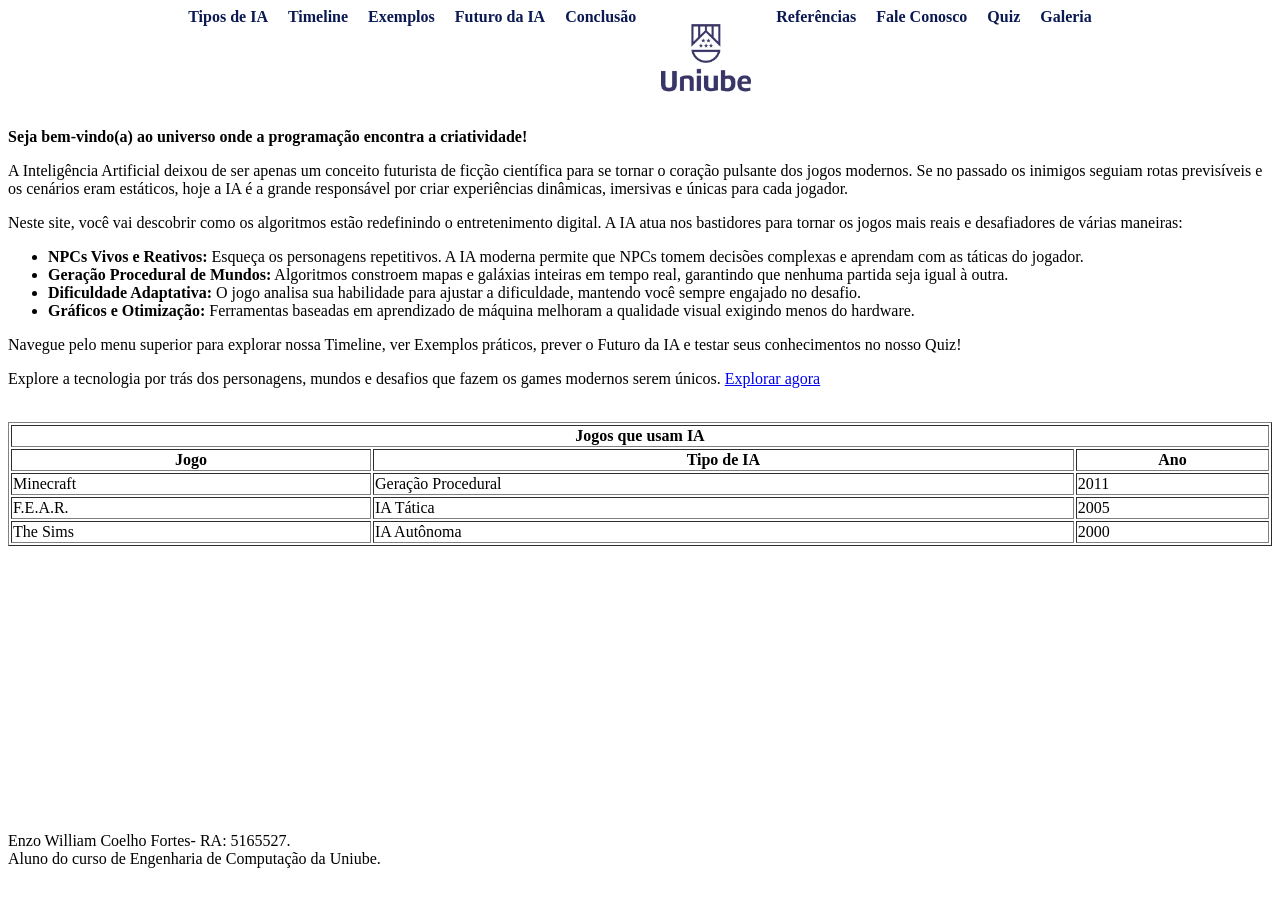
<file: index.html>
<!DOCTYPE html>
<html lang="en">
<head>
    <meta charset="UTF-8">
    <meta name="viewport" content="width=device-width, initial-scale=1.0">
    <title>IA Games</title>
</head>
<body>
    


<style>

  nav ul {
    display: flex;
    justify-content: center;
    gap: 20px;
    list-style: none;
    padding: 0;
    margin: 0;
  }
  
  nav a {
    text-decoration: solid;
    color: #0b1953;
    font-weight: bold;
  }
</style>

<nav>
  <ul>
    <li><a href="paginas/tipos.html">Tipos de IA</a></li>
    <li><a href="paginas/timeline.html">Timeline</a></li>
    <li><a href="paginas/exemplos.html">Exemplos</a></li>
    <li><a href="paginas/futurodahia.html">Futuro da IA</a></li>
    <li><a href="paginas/conclusao.html">Conclusão</a></li>
    <li><a href="http://www.uniube.br/" target="_blank"><img src="../images/uniube-logo-png_seeklogo-409307.webp" alt="Logo da Uniube" width="100px"></a></li>
    <li><a href="paginas/referencias.html">Referências</a></li>
    <li><a href="paginas/faleconosco.html">Fale Conosco</a></li>
    <li><a href="paginas/quiz.html">Quiz</a></li>
    <li><a href="paginas/galeria.html">Galeria</a></li>

  </ul>
</nav>



<p><strong>Seja bem-vindo(a) ao universo onde a programação encontra a criatividade!</strong></p>

<p>A Inteligência Artificial deixou de ser apenas um conceito futurista de ficção científica para se tornar o coração pulsante dos jogos modernos. Se no passado os inimigos seguiam rotas previsíveis e os cenários eram estáticos, hoje a IA é a grande responsável por criar experiências dinâmicas, imersivas e únicas para cada jogador.</p>

<p>Neste site, você vai descobrir como os algoritmos estão redefinindo o entretenimento digital. A IA atua nos bastidores para tornar os jogos mais reais e desafiadores de várias maneiras:</p>

<ul>
    <li><strong>NPCs Vivos e Reativos:</strong> Esqueça os personagens repetitivos. A IA moderna permite que NPCs tomem decisões complexas e aprendam com as táticas do jogador.</li>
    <li><strong>Geração Procedural de Mundos:</strong> Algoritmos constroem mapas e galáxias inteiras em tempo real, garantindo que nenhuma partida seja igual à outra.</li>
    <li><strong>Dificuldade Adaptativa:</strong> O jogo analisa sua habilidade para ajustar a dificuldade, mantendo você sempre engajado no desafio.</li>
    <li><strong>Gráficos e Otimização:</strong> Ferramentas baseadas em aprendizado de máquina melhoram a qualidade visual exigindo menos do hardware.</li>
</ul>

<p>Navegue pelo menu superior para explorar nossa Timeline, ver Exemplos práticos, prever o Futuro da IA e testar seus conhecimentos no nosso Quiz!</p>

<p>Explore a tecnologia por trás dos personagens, mundos e desafios que fazem os games modernos serem únicos. <a href="paginas/oqueehia.html">Explorar agora</a></p>
<br>

<table border="1" width="100%" align="center">
  <thead>
    <tr>
      <th colspan="3">Jogos que usam IA</th>
    </tr>
    <tr>
      <th>Jogo</th>
      <th>Tipo de IA</th>
      <th>Ano</th>
    </tr>
  </thead>
  <tbody>
    <tr>
      <td>Minecraft</td>
      <td>Geração Procedural</td>
      <td>2011</td>
    </tr>
    <tr>
      <td>F.E.A.R.</td>
      <td>IA Tática</td>
      <td>2005</td>
    </tr>
    <tr>
      <td>The Sims</td>
      <td>IA Autônoma</td>
      <td>2000</td>
    </tr>
  </tbody>
</table>
<br><br><br><br><br><br><br><br><br><br><br><br><br><br><br>




<footer>
    <p>Enzo William Coelho Fortes- RA: 5165527.<br>
    Aluno do curso de Engenharia de Computação da Uniube.</p>
</footer>


</body>
</html>
</file>
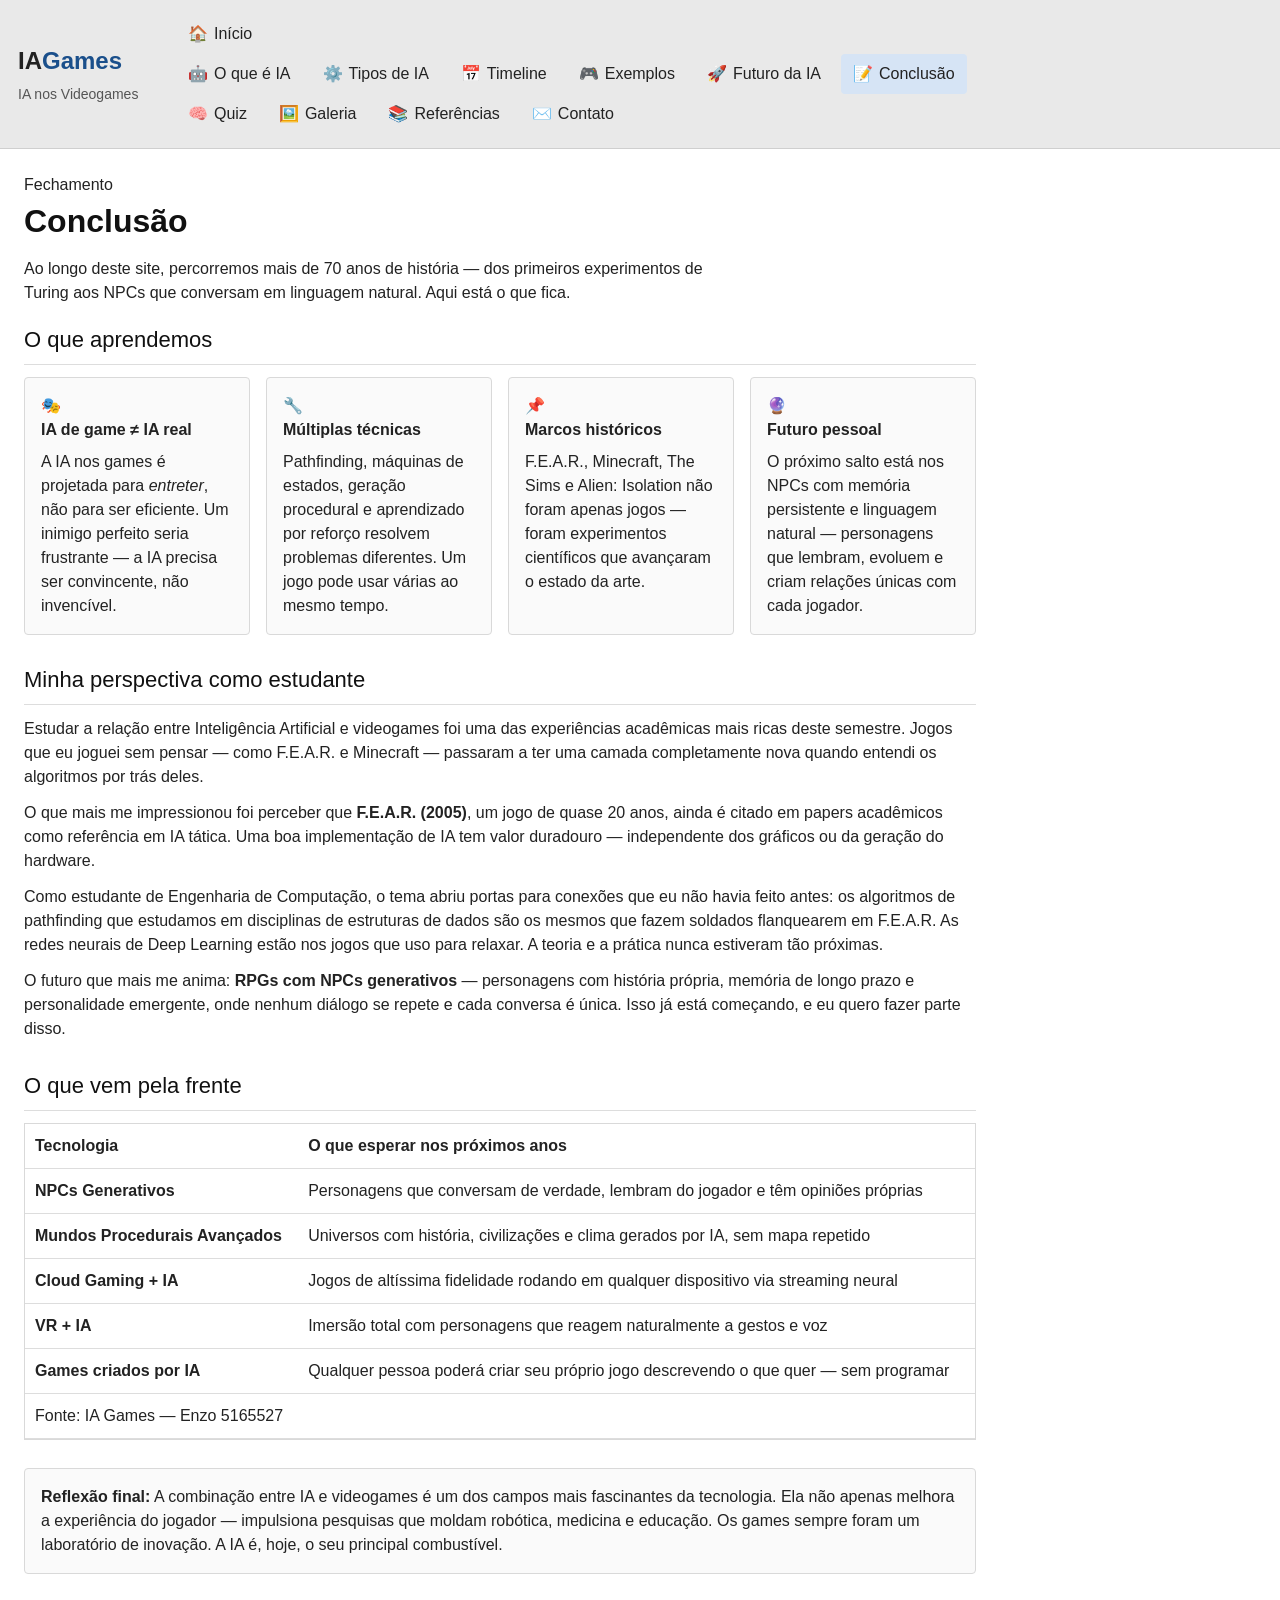
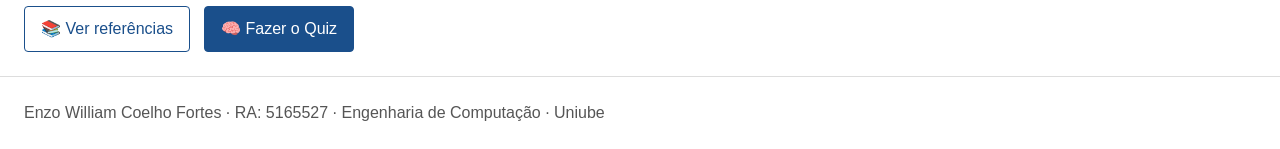
<file: paginas/conclusao.html>
<!DOCTYPE html>
<html lang="pt-BR">
<head>
  <meta charset="UTF-8">
  <meta name="viewport" content="width=device-width, initial-scale=1.0">
  <title>Conclusão — IA Games</title>
  <link rel="stylesheet" href="../css/style.css">
</head>
<body>
<div class="shell">

  <aside class="sidebar" id="sidebar"></aside>
  <div class="sidebar-overlay" id="overlay"></div>

  <div class="main-content">
    <div class="topbar">
      <div class="topbar-logo">IA<span>Games</span></div>
      <button class="hamburger" id="hamburger" aria-label="Menu">☰</button>
    </div>

    <main class="page fade-up">
      <div class="page-eyebrow">Fechamento</div>
      <h1 class="page-title"><span class="hl">Conclusão</span></h1>
      <p class="page-lead">
        Ao longo deste site, percorremos mais de 70 anos de história — dos primeiros experimentos de Turing
        aos NPCs que conversam em linguagem natural. Aqui está o que fica.
      </p>

      <div class="section">
        <div class="section-title">O que aprendemos</div>
        <div class="cards-grid">
          <div class="card">
            <span class="card-icon">🎭</span>
            <div class="card-title">IA de game ≠ IA real</div>
            <div class="card-body">A IA nos games é projetada para <em>entreter</em>, não para ser eficiente. Um inimigo perfeito seria frustrante — a IA precisa ser convincente, não invencível.</div>
          </div>
          <div class="card">
            <span class="card-icon">🔧</span>
            <div class="card-title">Múltiplas técnicas</div>
            <div class="card-body">Pathfinding, máquinas de estados, geração procedural e aprendizado por reforço resolvem problemas diferentes. Um jogo pode usar várias ao mesmo tempo.</div>
          </div>
          <div class="card">
            <span class="card-icon">📌</span>
            <div class="card-title">Marcos históricos</div>
            <div class="card-body">F.E.A.R., Minecraft, The Sims e Alien: Isolation não foram apenas jogos — foram experimentos científicos que avançaram o estado da arte.</div>
          </div>
          <div class="card">
            <span class="card-icon">🔮</span>
            <div class="card-title">Futuro pessoal</div>
            <div class="card-body">O próximo salto está nos NPCs com memória persistente e linguagem natural — personagens que lembram, evoluem e criam relações únicas com cada jogador.</div>
          </div>
        </div>
      </div>

      <div class="section">
        <div class="section-title">Minha perspectiva como estudante</div>
        <div class="prose">
          <p>
            Estudar a relação entre Inteligência Artificial e videogames foi uma das experiências acadêmicas
            mais ricas deste semestre. Jogos que eu joguei sem pensar — como F.E.A.R. e Minecraft — passaram
            a ter uma camada completamente nova quando entendi os algoritmos por trás deles.
          </p>
          <p>
            O que mais me impressionou foi perceber que <strong>F.E.A.R. (2005)</strong>, um jogo de quase
            20 anos, ainda é citado em papers acadêmicos como referência em IA tática. Uma boa implementação
            de IA tem valor duradouro — independente dos gráficos ou da geração do hardware.
          </p>
          <p>
            Como estudante de Engenharia de Computação, o tema abriu portas para conexões que eu não havia
            feito antes: os algoritmos de pathfinding que estudamos em disciplinas de estruturas de dados são
            os mesmos que fazem soldados flanquearem em F.E.A.R. As redes neurais de Deep Learning estão nos
            jogos que uso para relaxar. A teoria e a prática nunca estiveram tão próximas.
          </p>
          <p>
            O futuro que mais me anima: <strong>RPGs com NPCs generativos</strong> — personagens com história
            própria, memória de longo prazo e personalidade emergente, onde nenhum diálogo se repete e cada
            conversa é única. Isso já está começando, e eu quero fazer parte disso.
          </p>
        </div>
      </div>

      <div class="section">
        <div class="section-title">O que vem pela frente</div>
        <div class="table-wrap">
          <table>
            <thead>
              <tr>
                <th>Tecnologia</th>
                <th>O que esperar nos próximos anos</th>
              </tr>
            </thead>
            <tbody>
              <tr>
                <td><strong>NPCs Generativos</strong></td>
                <td>Personagens que conversam de verdade, lembram do jogador e têm opiniões próprias</td>
              </tr>
              <tr>
                <td><strong>Mundos Procedurais Avançados</strong></td>
                <td>Universos com história, civilizações e clima gerados por IA, sem mapa repetido</td>
              </tr>
              <tr>
                <td><strong>Cloud Gaming + IA</strong></td>
                <td>Jogos de altíssima fidelidade rodando em qualquer dispositivo via streaming neural</td>
              </tr>
              <tr>
                <td><strong>VR + IA</strong></td>
                <td>Imersão total com personagens que reagem naturalmente a gestos e voz</td>
              </tr>
              <tr>
                <td><strong>Games criados por IA</strong></td>
                <td>Qualquer pessoa poderá criar seu próprio jogo descrevendo o que quer — sem programar</td>
              </tr>
            </tbody>
            <tfoot><tr><td colspan="2">Fonte: IA Games — Enzo 5165527</td></tr></tfoot>
          </table>
        </div>
      </div>

      <div class="callout">
        <strong>Reflexão final:</strong> A combinação entre IA e videogames é um dos campos mais fascinantes
        da tecnologia. Ela não apenas melhora a experiência do jogador — impulsiona pesquisas que moldam
        robótica, medicina e educação. Os games sempre foram um laboratório de inovação.
        A IA é, hoje, o seu principal combustível.
      </div>

      <div style="display:flex; gap:14px; flex-wrap:wrap; margin-top:32px;">
        <a href="referencias.html" class="btn btn-outline">📚 Ver referências</a>
        <a href="quiz.html" class="btn btn-primary">🧠 Fazer o Quiz</a>
      </div>

    </main>

    <footer class="page-footer">
      <p>Enzo William Coelho Fortes · RA: 5165527 · Engenharia de Computação · Uniube</p>
    </footer>
  </div>
</div>

<script src="../js/sidebar.js"></script>
<script>injectSidebar('conclusao');</script>
</body>
</html>
</file>
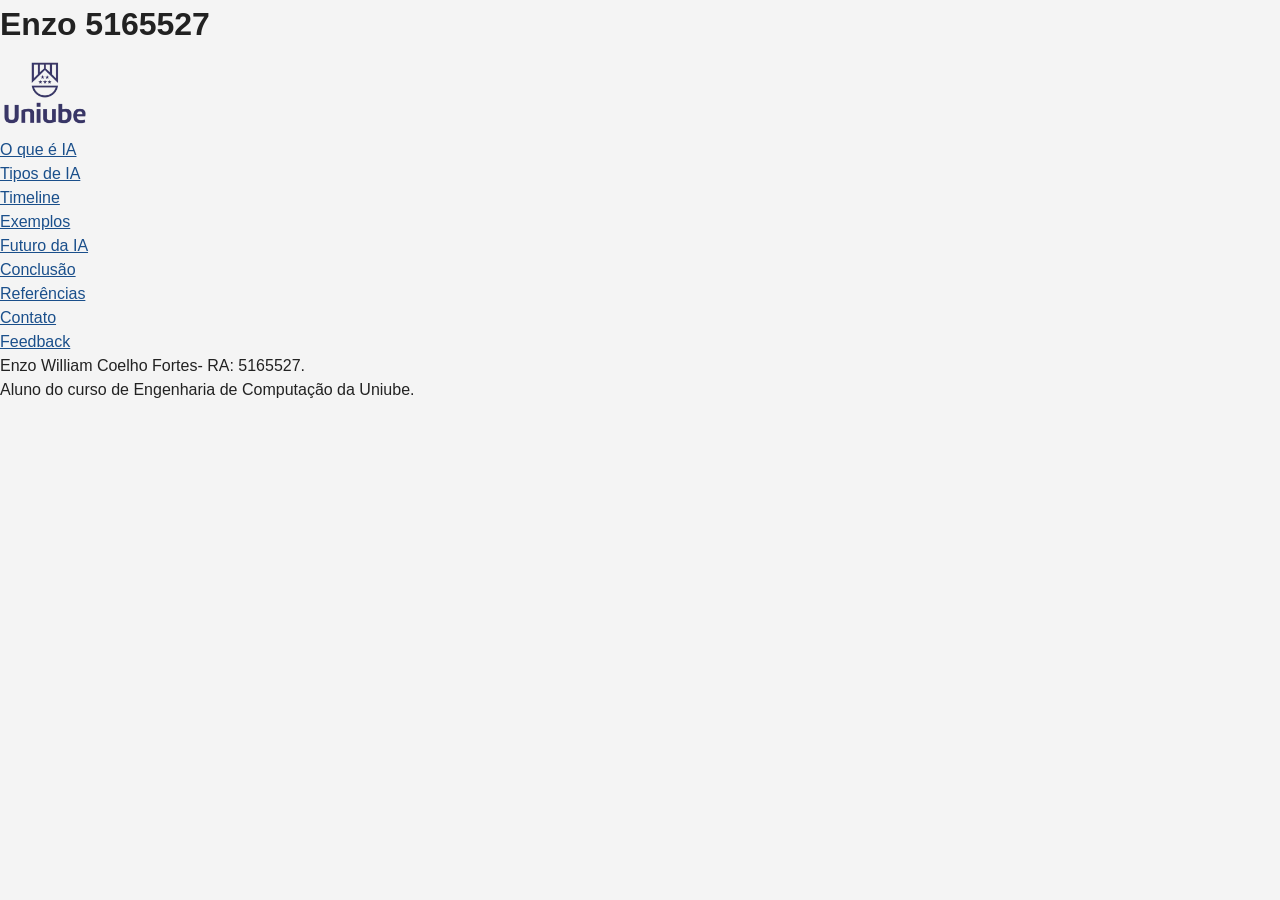
<file: paginas/conclusão.html>
<!DOCTYPE html>
<html lang="pt-BR">
<head>
  <meta charset="UTF-8">
  <meta name="viewport" content="width=device-width, initial-scale=1.0">
  <title>Conclusão — IA Games</title>
  <link rel="stylesheet" href="../css/style.css">
</head>
<body>

  <!-- cabeçalho -->
  <header>
     <h1> Enzo 5165527 </h1> 
    <div id="Site Uniube">
        <a href="https://uniube.br/" target="_blank">
        <img src="../images/uniube-logo-png_seeklogo-409307.webp" alt="Logo da Uniube" width="90px">
        </a>
    </div>
    <nav>
      <ul>
        <li><a href="oqueehia.html">O que é IA</a></li>
        <li><a href="tipos.html">Tipos de IA</a></li>
        <li><a href="timeline.html">Timeline</a></li>
        <li><a href="exemplos.html">Exemplos</a></li>
        <li><a href="futuro.html">Futuro da IA</a></li>
        <li><a href="conclusao.html">Conclusão</a></li>
        <li><a href="referencias.html">Referências</a></li>
        <li><a href="contato.html">Contato</a></li>
        <li><a href="feedback.html">Feedback</a></li>
      </ul>
    </nav>
  </header>

  <main>
    
  <footer>
    <p>Enzo William Coelho Fortes- RA: 5165527.<br>
    Aluno do curso de Engenharia de Computação da Uniube.</p>
  </footer>

</body>
</html>
</file>
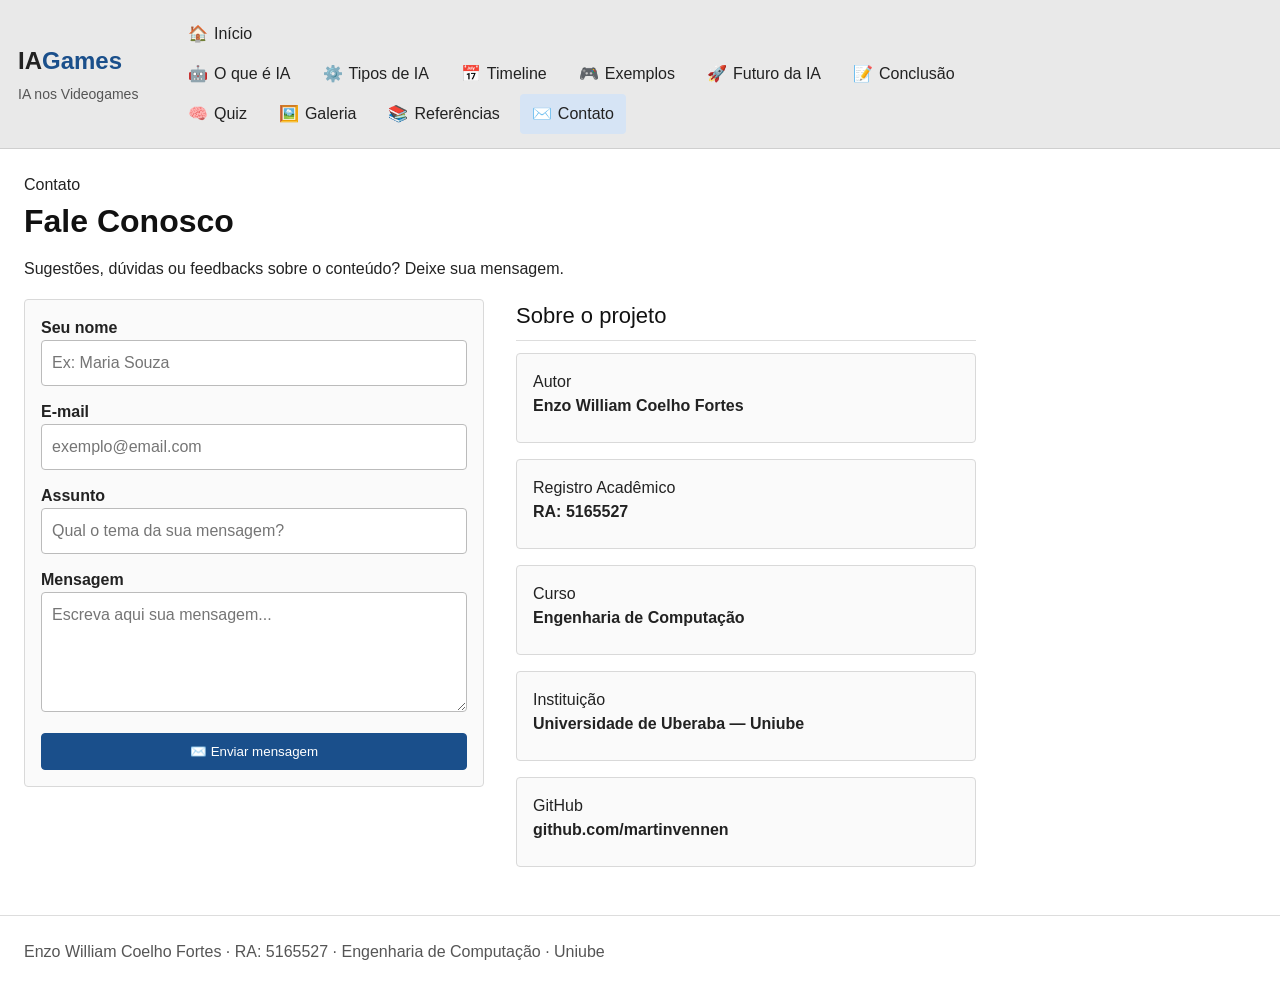
<file: paginas/faleconosco.html>
<!DOCTYPE html>
<html lang="pt-BR">
<head>
  <meta charset="UTF-8">
  <meta name="viewport" content="width=device-width, initial-scale=1.0">
  <title>Contato — IA Games</title>
  <link rel="stylesheet" href="../css/style.css">
</head>
<body>
<div class="shell">

  <aside class="sidebar" id="sidebar"></aside>
  <div class="sidebar-overlay" id="overlay"></div>

  <div class="main-content">
    <div class="topbar">
      <div class="topbar-logo">IA<span>Games</span></div>
      <button class="hamburger" id="hamburger" aria-label="Menu">☰</button>
    </div>

    <main class="page fade-up">
      <div class="page-eyebrow">Contato</div>
      <h1 class="page-title">Fale <span class="hl">Conosco</span></h1>
      <p class="page-lead">
        Sugestões, dúvidas ou feedbacks sobre o conteúdo? Deixe sua mensagem.
      </p>

      <div style="display:grid; grid-template-columns:1fr 1fr; gap:32px; align-items:start; flex-wrap:wrap;">

        <div class="contact-form">
          <div class="form-group">
            <label class="form-label" for="name">Seu nome</label>
            <input class="form-input" type="text" id="name" placeholder="Ex: Maria Souza">
          </div>
          <div class="form-group">
            <label class="form-label" for="email">E-mail</label>
            <input class="form-input" type="email" id="email" placeholder="exemplo@email.com">
          </div>
          <div class="form-group">
            <label class="form-label" for="subject">Assunto</label>
            <input class="form-input" type="text" id="subject" placeholder="Qual o tema da sua mensagem?">
          </div>
          <div class="form-group">
            <label class="form-label" for="message">Mensagem</label>
            <textarea class="form-textarea" id="message" placeholder="Escreva aqui sua mensagem..."></textarea>
          </div>
          <button class="btn btn-primary" onclick="sendMessage()" style="width:100%; justify-content:center;">
            ✉️ Enviar mensagem
          </button>
          <div id="form-feedback" style="display:none; margin-top:16px;"></div>
        </div>

        <div>
          <div class="section-title">Sobre o projeto</div>
          <div class="info-row" style="grid-template-columns:1fr;">
            <div class="info-card">
              <div class="info-card-label">Autor</div>
              <div class="info-card-value">Enzo William Coelho Fortes</div>
            </div>
            <div class="info-card">
              <div class="info-card-label">Registro Acadêmico</div>
              <div class="info-card-value">RA: 5165527</div>
            </div>
            <div class="info-card">
              <div class="info-card-label">Curso</div>
              <div class="info-card-value">Engenharia de Computação</div>
            </div>
            <div class="info-card">
              <div class="info-card-label">Instituição</div>
              <div class="info-card-value">Universidade de Uberaba — Uniube</div>
            </div>
            <div class="info-card">
              <div class="info-card-label">GitHub</div>
              <div class="info-card-value">
                <a href="https://github.com/martinvennen" target="_blank"
                   style="color:var(--neon-blue); text-decoration:none;">
                  github.com/martinvennen
                </a>
              </div>
            </div>
          </div>
        </div>

      </div>
    </main>

    <footer class="page-footer">
      <p>Enzo William Coelho Fortes · RA: 5165527 · Engenharia de Computação · Uniube</p>
    </footer>
  </div>
</div>

<script src="../js/sidebar.js"></script>
<script>injectSidebar('faleconosco');</script>

<script>
  function sendMessage() {
    const name = document.getElementById('name').value.trim();
    const email = document.getElementById('email').value.trim();
    const msg = document.getElementById('message').value.trim();
    const feedback = document.getElementById('form-feedback');

    if (!name || !email || !msg) {
      feedback.style.display = 'block';
      feedback.className = 'callout warn';
      feedback.innerHTML = '<strong>Campos obrigatórios:</strong> Preencha nome, e-mail e mensagem.';
      return;
    }

    feedback.style.display = 'block';
    feedback.className = 'callout success';
    feedback.innerHTML = `<strong>Mensagem registrada!</strong> Obrigado, ${name}. Este formulário é demonstrativo — em uma versão com backend, sua mensagem seria enviada.`;

    document.getElementById('name').value = '';
    document.getElementById('email').value = '';
    document.getElementById('subject').value = '';
    document.getElementById('message').value = '';
  }
</script>
</body>
</html>
</file>
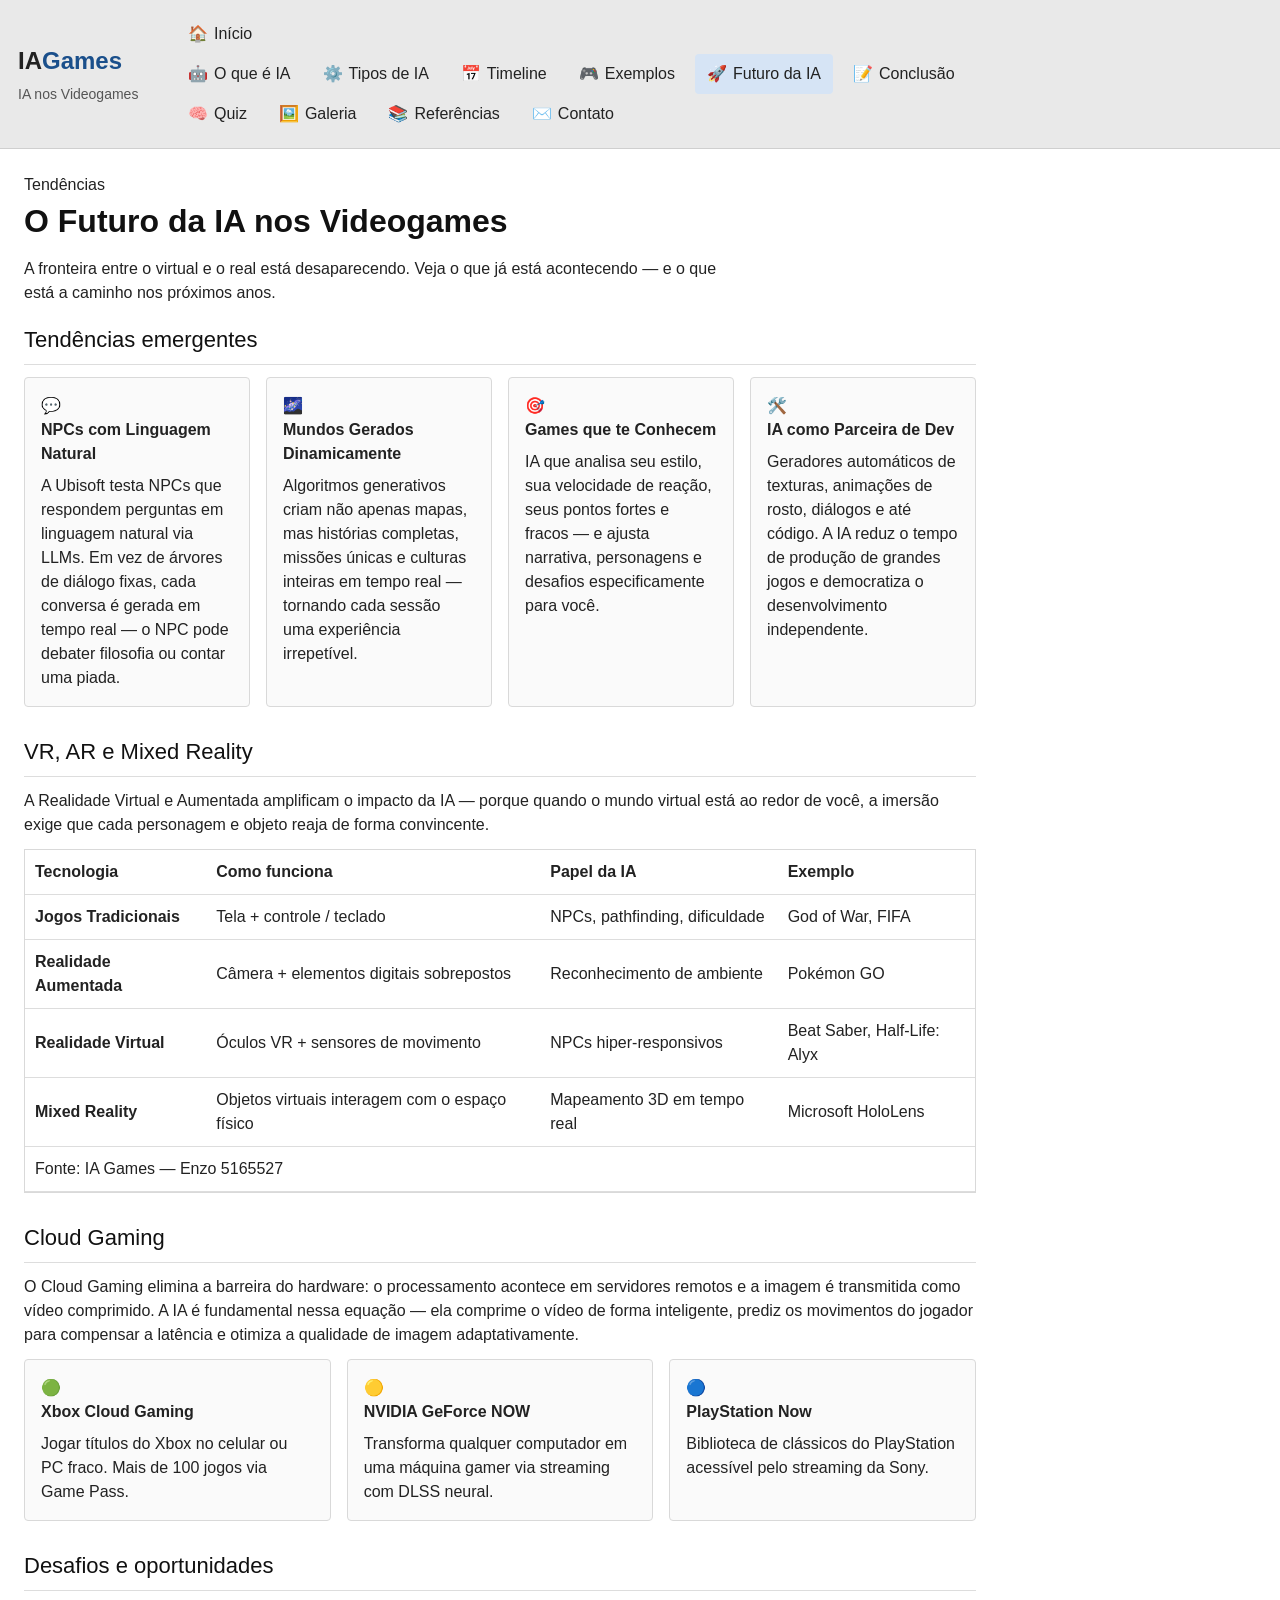
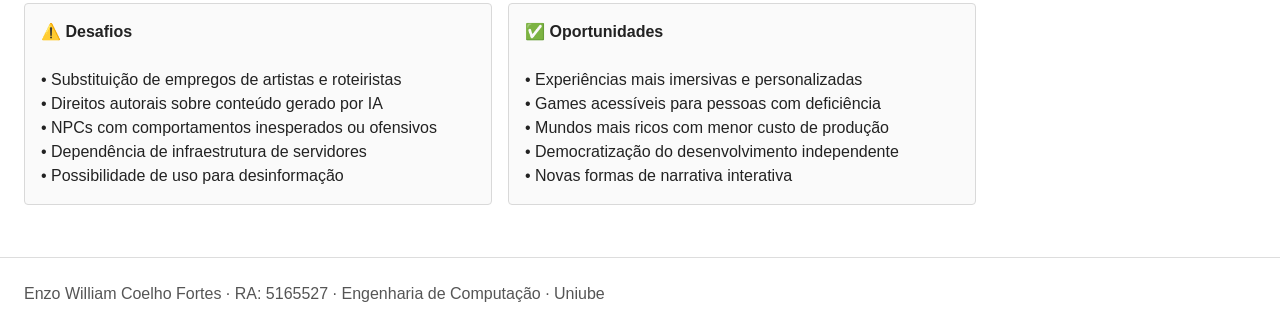
<file: paginas/futurodahia.html>
<!DOCTYPE html>
<html lang="pt-BR">
<head>
  <meta charset="UTF-8">
  <meta name="viewport" content="width=device-width, initial-scale=1.0">
  <title>Futuro da IA — IA Games</title>
  <link rel="stylesheet" href="../css/style.css">
</head>
<body>
<div class="shell">

  <aside class="sidebar" id="sidebar"></aside>
  <div class="sidebar-overlay" id="overlay"></div>

  <div class="main-content">
    <div class="topbar">
      <div class="topbar-logo">IA<span>Games</span></div>
      <button class="hamburger" id="hamburger" aria-label="Menu">☰</button>
    </div>

    <main class="page fade-up">
      <div class="page-eyebrow">Tendências</div>
      <h1 class="page-title">O <span class="hl">Futuro da IA</span> nos Videogames</h1>
      <p class="page-lead">
        A fronteira entre o virtual e o real está desaparecendo. Veja o que já está acontecendo —
        e o que está a caminho nos próximos anos.
      </p>

      <div class="section">
        <div class="section-title">Tendências emergentes</div>
        <div class="cards-grid">
          <div class="card">
            <span class="card-icon">💬</span>
            <div class="card-title">NPCs com Linguagem Natural</div>
            <div class="card-body">
              A Ubisoft testa NPCs que respondem perguntas em linguagem natural via LLMs. Em vez de árvores
              de diálogo fixas, cada conversa é gerada em tempo real — o NPC pode debater filosofia ou contar uma piada.
            </div>
          </div>
          <div class="card">
            <span class="card-icon">🌌</span>
            <div class="card-title">Mundos Gerados Dinamicamente</div>
            <div class="card-body">
              Algoritmos generativos criam não apenas mapas, mas histórias completas, missões únicas e
              culturas inteiras em tempo real — tornando cada sessão uma experiência irrepetível.
            </div>
          </div>
          <div class="card">
            <span class="card-icon">🎯</span>
            <div class="card-title">Games que te Conhecem</div>
            <div class="card-body">
              IA que analisa seu estilo, sua velocidade de reação, seus pontos fortes e fracos —
              e ajusta narrativa, personagens e desafios especificamente para você.
            </div>
          </div>
          <div class="card">
            <span class="card-icon">🛠️</span>
            <div class="card-title">IA como Parceira de Dev</div>
            <div class="card-body">
              Geradores automáticos de texturas, animações de rosto, diálogos e até código. A IA reduz
              o tempo de produção de grandes jogos e democratiza o desenvolvimento independente.
            </div>
          </div>
        </div>
      </div>

      <div class="section">
        <div class="section-title">VR, AR e Mixed Reality</div>
        <div class="prose">
          <p>
            A Realidade Virtual e Aumentada amplificam o impacto da IA — porque quando o mundo virtual está
            ao redor de você, a imersão exige que cada personagem e objeto reaja de forma convincente.
          </p>
        </div>
        <div class="table-wrap">
          <table>
            <thead>
              <tr>
                <th>Tecnologia</th>
                <th>Como funciona</th>
                <th>Papel da IA</th>
                <th>Exemplo</th>
              </tr>
            </thead>
            <tbody>
              <tr>
                <td><strong>Jogos Tradicionais</strong></td>
                <td>Tela + controle / teclado</td>
                <td>NPCs, pathfinding, dificuldade</td>
                <td>God of War, FIFA</td>
              </tr>
              <tr>
                <td><strong>Realidade Aumentada</strong></td>
                <td>Câmera + elementos digitais sobrepostos</td>
                <td>Reconhecimento de ambiente</td>
                <td>Pokémon GO</td>
              </tr>
              <tr>
                <td><strong>Realidade Virtual</strong></td>
                <td>Óculos VR + sensores de movimento</td>
                <td>NPCs hiper-responsivos</td>
                <td>Beat Saber, Half-Life: Alyx</td>
              </tr>
              <tr>
                <td><strong>Mixed Reality</strong></td>
                <td>Objetos virtuais interagem com o espaço físico</td>
                <td>Mapeamento 3D em tempo real</td>
                <td>Microsoft HoloLens</td>
              </tr>
            </tbody>
            <tfoot><tr><td colspan="4">Fonte: IA Games — Enzo 5165527</td></tr></tfoot>
          </table>
        </div>
      </div>

      <div class="section">
        <div class="section-title">Cloud Gaming</div>
        <div class="prose">
          <p>
            O Cloud Gaming elimina a barreira do hardware: o processamento acontece em servidores remotos
            e a imagem é transmitida como vídeo comprimido. A IA é fundamental nessa equação —
            ela comprime o vídeo de forma inteligente, prediz os movimentos do jogador para compensar a latência
            e otimiza a qualidade de imagem adaptativamente.
          </p>
        </div>
        <div class="cards-grid">
          <div class="card">
            <span class="card-icon">🟢</span>
            <div class="card-title">Xbox Cloud Gaming</div>
            <div class="card-body">Jogar títulos do Xbox no celular ou PC fraco. Mais de 100 jogos via Game Pass.</div>
          </div>
          <div class="card">
            <span class="card-icon">🟡</span>
            <div class="card-title">NVIDIA GeForce NOW</div>
            <div class="card-body">Transforma qualquer computador em uma máquina gamer via streaming com DLSS neural.</div>
          </div>
          <div class="card">
            <span class="card-icon">🔵</span>
            <div class="card-title">PlayStation Now</div>
            <div class="card-body">Biblioteca de clássicos do PlayStation acessível pelo streaming da Sony.</div>
          </div>
        </div>
      </div>

      <div class="section">
        <div class="section-title">Desafios e oportunidades</div>
        <div style="display:grid; grid-template-columns:1fr 1fr; gap:16px;">
          <div class="callout warn">
            <strong>⚠️ Desafios</strong><br><br>
            • Substituição de empregos de artistas e roteiristas<br>
            • Direitos autorais sobre conteúdo gerado por IA<br>
            • NPCs com comportamentos inesperados ou ofensivos<br>
            • Dependência de infraestrutura de servidores<br>
            • Possibilidade de uso para desinformação
          </div>
          <div class="callout success">
            <strong>✅ Oportunidades</strong><br><br>
            • Experiências mais imersivas e personalizadas<br>
            • Games acessíveis para pessoas com deficiência<br>
            • Mundos mais ricos com menor custo de produção<br>
            • Democratização do desenvolvimento independente<br>
            • Novas formas de narrativa interativa
          </div>
        </div>
      </div>

    </main>

    <footer class="page-footer">
      <p>Enzo William Coelho Fortes · RA: 5165527 · Engenharia de Computação · Uniube</p>
    </footer>
  </div>
</div>

<script src="../js/sidebar.js"></script>
<script>injectSidebar('futurodahia');</script>
</body>
</html>
</file>
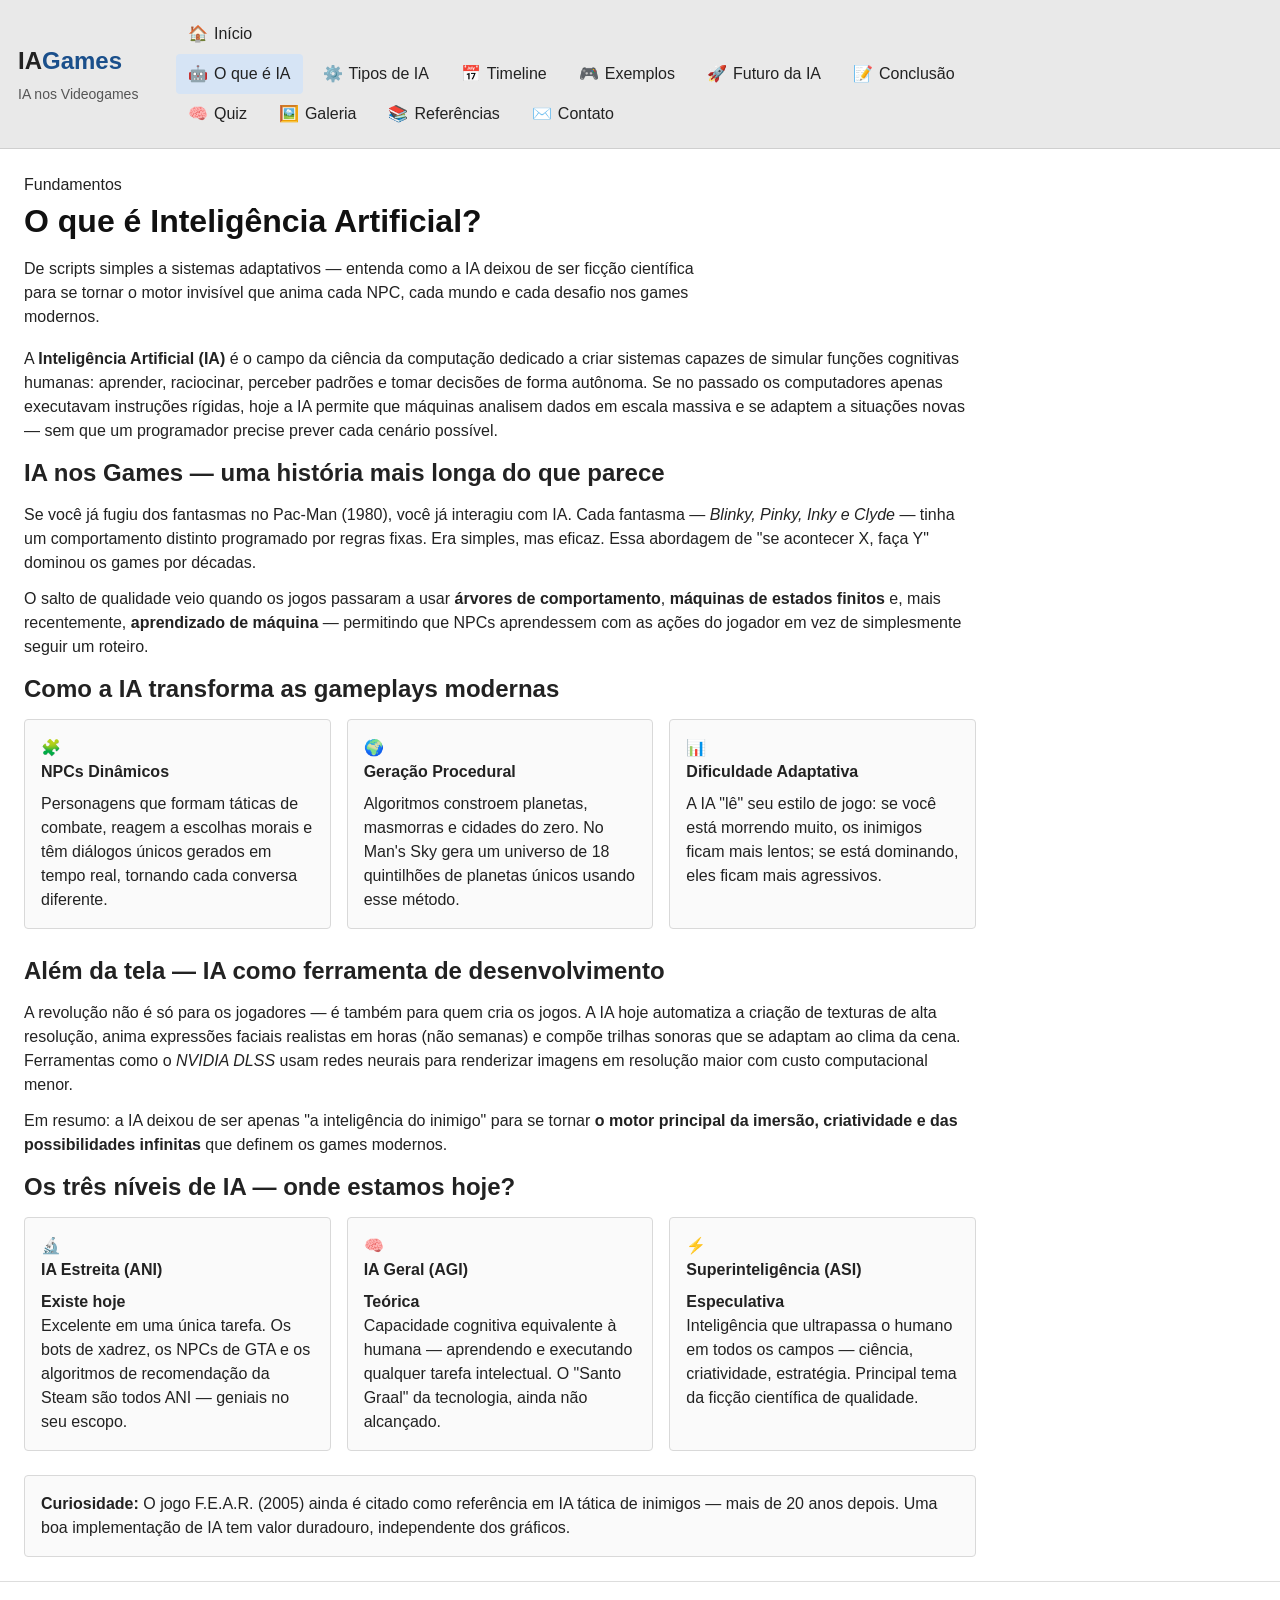
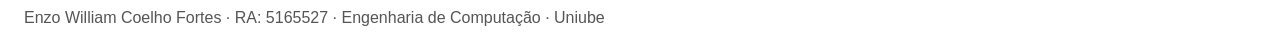
<file: paginas/oqueehia.html>
<!DOCTYPE html>
<html lang="pt-BR">
<head>
  <meta charset="UTF-8">
  <meta name="viewport" content="width=device-width, initial-scale=1.0">
  <title>O que é IA — IA Games</title>
  <link rel="stylesheet" href="../css/style.css">
</head>
<body>
<div class="shell">

  <aside class="sidebar" id="sidebar"></aside>
  <div class="sidebar-overlay" id="overlay"></div>

  <div class="main-content">
    <div class="topbar">
      <div class="topbar-logo">IA<span>Games</span></div>
      <button class="hamburger" id="hamburger" aria-label="Menu">☰</button>
    </div>

    <main class="page fade-up">
      <div class="page-eyebrow">Fundamentos</div>
      <h1 class="page-title">O que é <span class="hl">Inteligência Artificial</span>?</h1>
      <p class="page-lead">
        De scripts simples a sistemas adaptativos — entenda como a IA deixou de ser ficção científica
        para se tornar o motor invisível que anima cada NPC, cada mundo e cada desafio nos games modernos.
      </p>

      <div class="prose">

        <p>
          A <strong>Inteligência Artificial (IA)</strong> é o campo da ciência da computação dedicado a criar sistemas capazes
          de simular funções cognitivas humanas: aprender, raciocinar, perceber padrões e tomar decisões de forma autônoma.
          Se no passado os computadores apenas executavam instruções rígidas, hoje a IA permite que máquinas analisem
          dados em escala massiva e se adaptem a situações novas — sem que um programador precise prever cada cenário possível.
        </p>

        <h2>IA nos Games — uma história mais longa do que parece</h2>

        <p>
          Se você já fugiu dos fantasmas no Pac-Man (1980), você já interagiu com IA. Cada fantasma —
          <em>Blinky, Pinky, Inky e Clyde</em> — tinha um comportamento distinto programado por regras fixas. Era simples,
          mas eficaz. Essa abordagem de "se acontecer X, faça Y" dominou os games por décadas.
        </p>

        <p>
          O salto de qualidade veio quando os jogos passaram a usar <strong>árvores de comportamento</strong>,
          <strong>máquinas de estados finitos</strong> e, mais recentemente, <strong>aprendizado de máquina</strong> —
          permitindo que NPCs aprendessem com as ações do jogador em vez de simplesmente seguir um roteiro.
        </p>

        <h2>Como a IA transforma as gameplays modernas</h2>
      </div>

      <div class="cards-grid">
        <div class="card">
          <span class="card-icon">🧩</span>
          <div class="card-title">NPCs Dinâmicos</div>
          <div class="card-body">
            Personagens que formam táticas de combate, reagem a escolhas morais e têm diálogos únicos gerados em tempo real, tornando cada conversa diferente.
          </div>
        </div>
        <div class="card">
          <span class="card-icon">🌍</span>
          <div class="card-title">Geração Procedural</div>
          <div class="card-body">
            Algoritmos constroem planetas, masmorras e cidades do zero. No Man's Sky gera um universo de 18 quintilhões de planetas únicos usando esse método.
          </div>
        </div>
        <div class="card">
          <span class="card-icon">📊</span>
          <div class="card-title">Dificuldade Adaptativa</div>
          <div class="card-body">
            A IA "lê" seu estilo de jogo: se você está morrendo muito, os inimigos ficam mais lentos; se está dominando, eles ficam mais agressivos.
          </div>
        </div>
      </div>

      <div class="prose">
        <h2>Além da tela — IA como ferramenta de desenvolvimento</h2>

        <p>
          A revolução não é só para os jogadores — é também para quem cria os jogos. A IA hoje automatiza a
          criação de texturas de alta resolução, anima expressões faciais realistas em horas (não semanas) e
          compõe trilhas sonoras que se adaptam ao clima da cena. Ferramentas como o <em>NVIDIA DLSS</em> usam
          redes neurais para renderizar imagens em resolução maior com custo computacional menor.
        </p>

        <p>
          Em resumo: a IA deixou de ser apenas "a inteligência do inimigo" para se tornar
          <strong>o motor principal da imersão, criatividade e das possibilidades infinitas</strong> que definem
          os games modernos.
        </p>

        <h2>Os três níveis de IA — onde estamos hoje?</h2>
      </div>

      <div class="cards-grid">
        <div class="card">
          <span class="card-icon">🔬</span>
          <div class="card-title">IA Estreita (ANI)</div>
          <div class="card-body">
            <span class="badge badge-green" style="margin-bottom:10px;">Existe hoje</span><br>
            Excelente em uma única tarefa. Os bots de xadrez, os NPCs de GTA e os algoritmos de recomendação da Steam são todos ANI — geniais no seu escopo.
          </div>
        </div>
        <div class="card">
          <span class="card-icon">🧠</span>
          <div class="card-title">IA Geral (AGI)</div>
          <div class="card-body">
            <span class="badge badge-purple" style="margin-bottom:10px;">Teórica</span><br>
            Capacidade cognitiva equivalente à humana — aprendendo e executando qualquer tarefa intelectual. O "Santo Graal" da tecnologia, ainda não alcançado.
          </div>
        </div>
        <div class="card">
          <span class="card-icon">⚡</span>
          <div class="card-title">Superinteligência (ASI)</div>
          <div class="card-body">
            <span class="badge badge-red" style="margin-bottom:10px;">Especulativa</span><br>
            Inteligência que ultrapassa o humano em todos os campos — ciência, criatividade, estratégia. Principal tema da ficção científica de qualidade.
          </div>
        </div>
      </div>

      <div class="callout">
        <strong>Curiosidade:</strong> O jogo F.E.A.R. (2005) ainda é citado como referência em IA tática de inimigos —
        mais de 20 anos depois. Uma boa implementação de IA tem valor duradouro, independente dos gráficos.
      </div>
    </main>

    <footer class="page-footer">
      <p>Enzo William Coelho Fortes · RA: 5165527 · Engenharia de Computação · Uniube</p>
    </footer>
  </div>
</div>

<script src="../js/sidebar.js"></script>
<script>injectSidebar('oqueehia');</script>
</body>
</html>
</file>
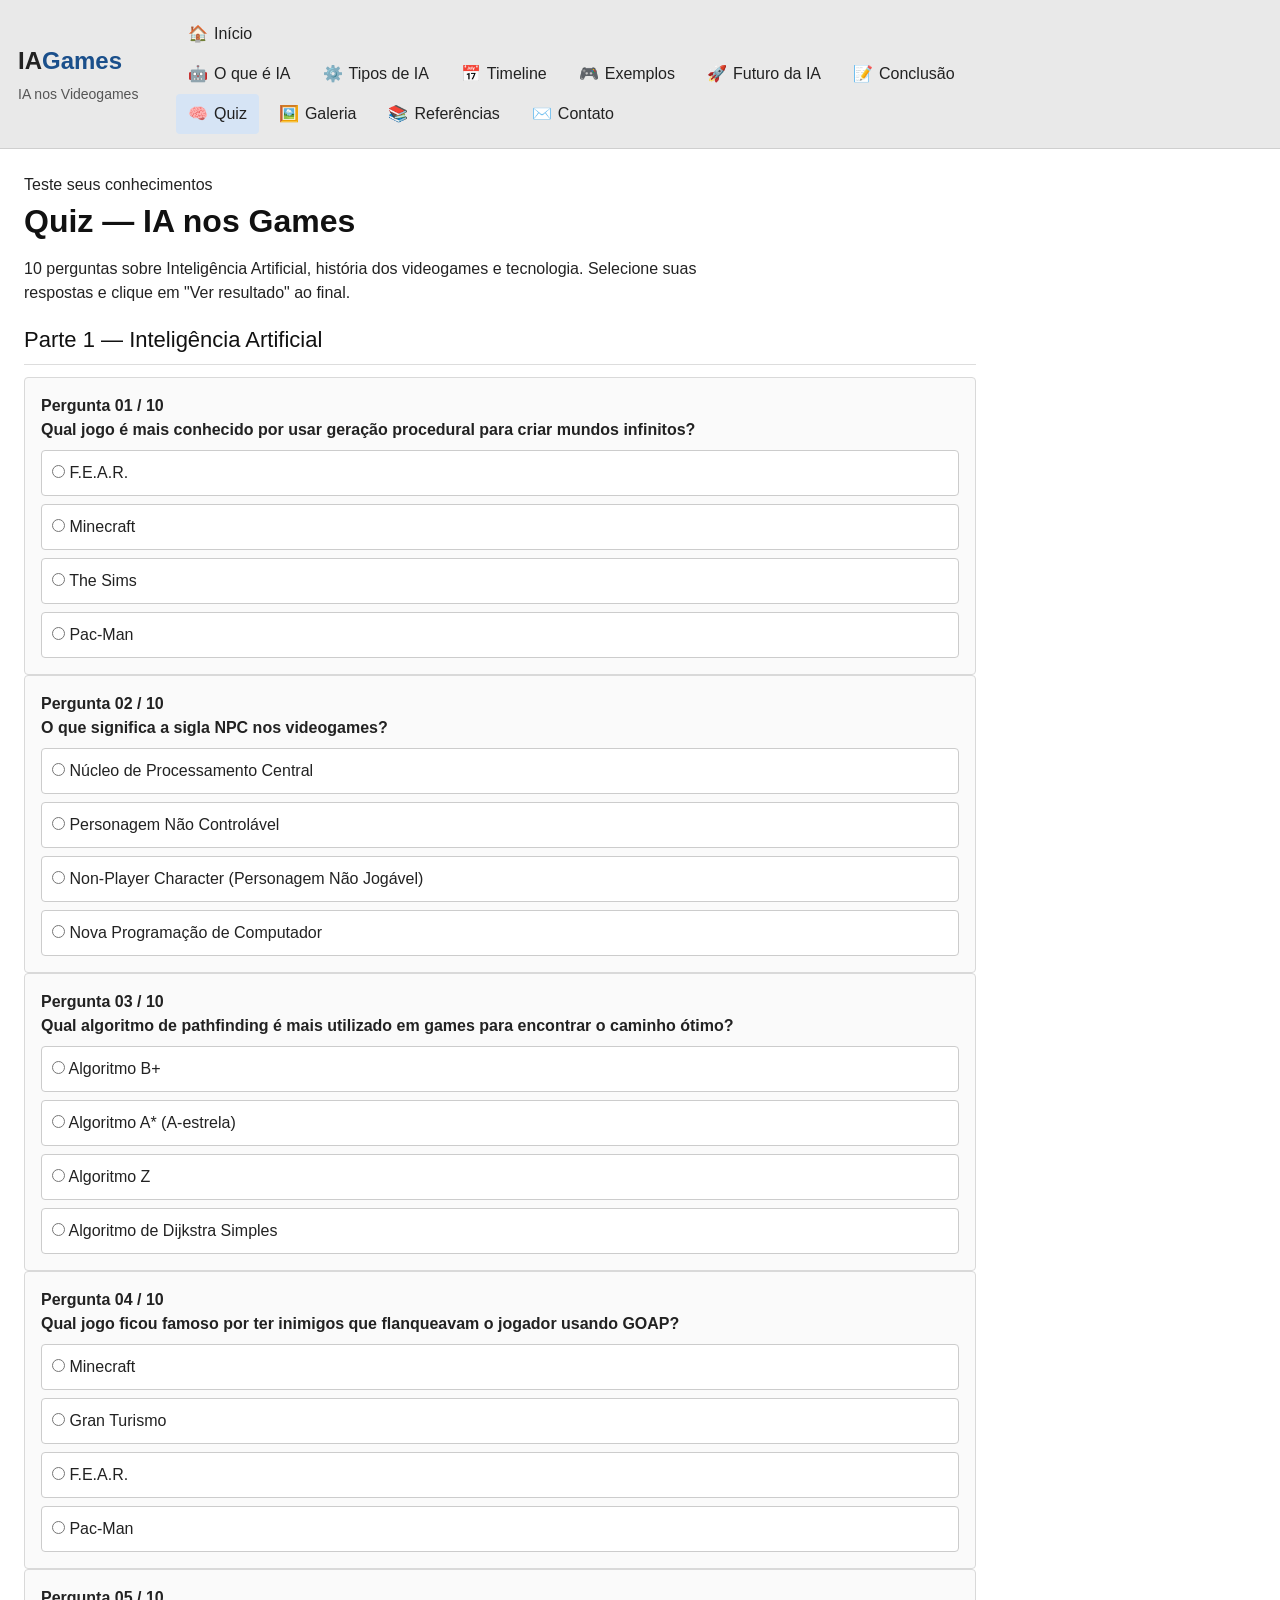
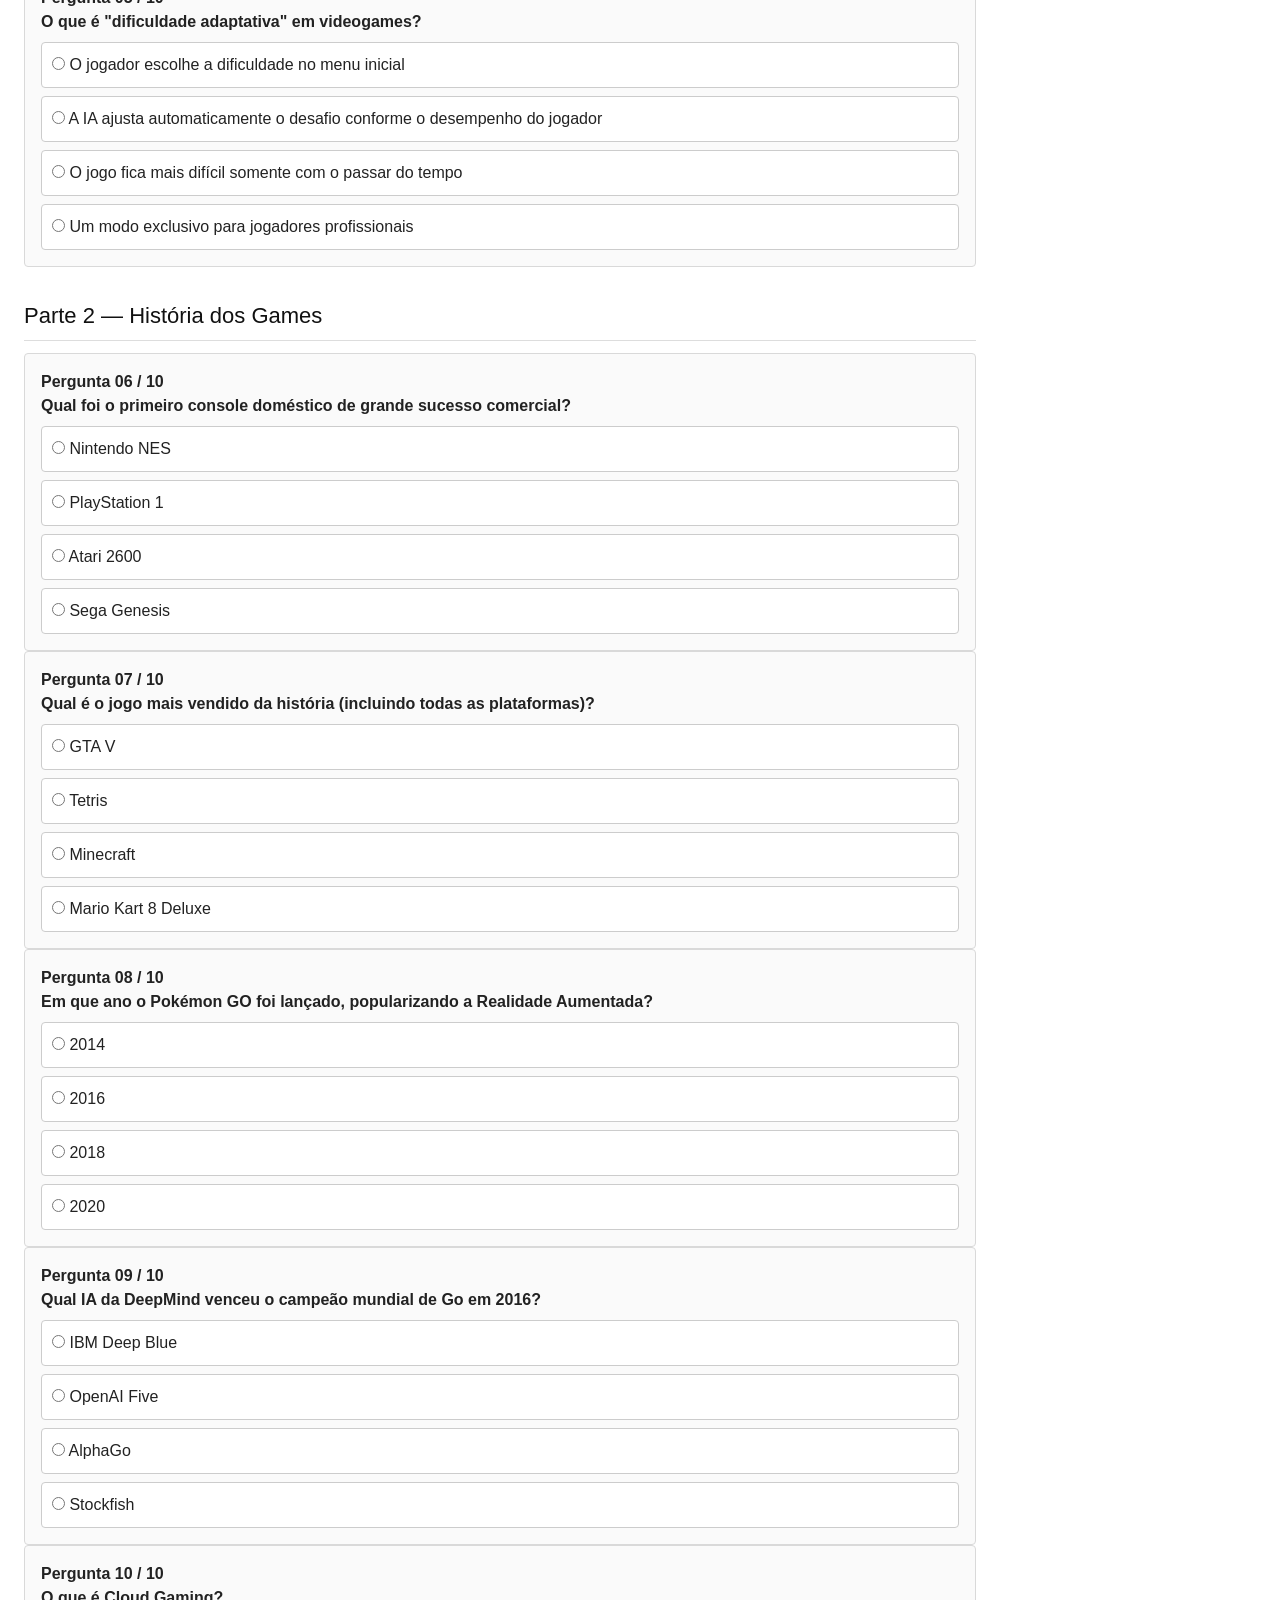
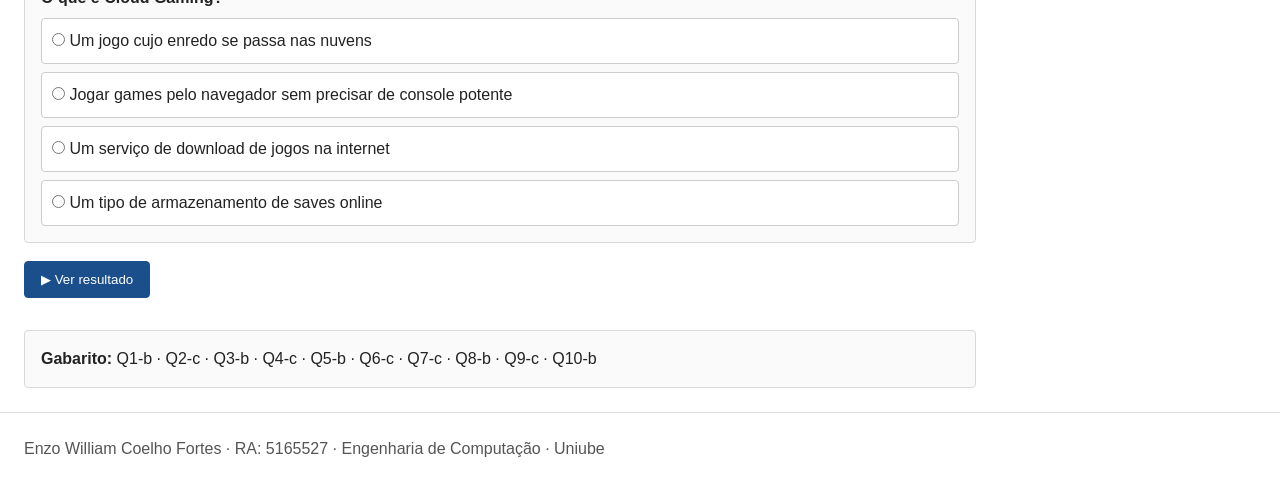
<file: paginas/quiz.html>
<!DOCTYPE html>
<html lang="pt-BR">
<head>
  <meta charset="UTF-8">
  <meta name="viewport" content="width=device-width, initial-scale=1.0">
  <title>Quiz — IA Games</title>
  <link rel="stylesheet" href="../css/style.css">
</head>
<body>
<div class="shell">

  <aside class="sidebar" id="sidebar"></aside>
  <div class="sidebar-overlay" id="overlay"></div>

  <div class="main-content">
    <div class="topbar">
      <div class="topbar-logo">IA<span>Games</span></div>
      <button class="hamburger" id="hamburger" aria-label="Menu">☰</button>
    </div>

    <main class="page fade-up">
      <div class="page-eyebrow">Teste seus conhecimentos</div>
      <h1 class="page-title">Quiz — <span class="hl">IA nos Games</span></h1>
      <p class="page-lead">
        10 perguntas sobre Inteligência Artificial, história dos videogames e tecnologia.
        Selecione suas respostas e clique em "Ver resultado" ao final.
      </p>

      <div id="quiz-container">

        <div class="section-title">Parte 1 — Inteligência Artificial</div>

        <div class="quiz-question">
          <div class="quiz-q-num">Pergunta 01 / 10</div>
          <div class="quiz-q-text">Qual jogo é mais conhecido por usar geração procedural para criar mundos infinitos?</div>
          <div class="quiz-options">
            <label class="quiz-option"><input type="radio" name="q1" value="a"> F.E.A.R.</label>
            <label class="quiz-option"><input type="radio" name="q1" value="b"> Minecraft</label>
            <label class="quiz-option"><input type="radio" name="q1" value="c"> The Sims</label>
            <label class="quiz-option"><input type="radio" name="q1" value="d"> Pac-Man</label>
          </div>
        </div>

        <div class="quiz-question">
          <div class="quiz-q-num">Pergunta 02 / 10</div>
          <div class="quiz-q-text">O que significa a sigla NPC nos videogames?</div>
          <div class="quiz-options">
            <label class="quiz-option"><input type="radio" name="q2" value="a"> Núcleo de Processamento Central</label>
            <label class="quiz-option"><input type="radio" name="q2" value="b"> Personagem Não Controlável</label>
            <label class="quiz-option"><input type="radio" name="q2" value="c"> Non-Player Character (Personagem Não Jogável)</label>
            <label class="quiz-option"><input type="radio" name="q2" value="d"> Nova Programação de Computador</label>
          </div>
        </div>

        <div class="quiz-question">
          <div class="quiz-q-num">Pergunta 03 / 10</div>
          <div class="quiz-q-text">Qual algoritmo de pathfinding é mais utilizado em games para encontrar o caminho ótimo?</div>
          <div class="quiz-options">
            <label class="quiz-option"><input type="radio" name="q3" value="a"> Algoritmo B+</label>
            <label class="quiz-option"><input type="radio" name="q3" value="b"> Algoritmo A* (A-estrela)</label>
            <label class="quiz-option"><input type="radio" name="q3" value="c"> Algoritmo Z</label>
            <label class="quiz-option"><input type="radio" name="q3" value="d"> Algoritmo de Dijkstra Simples</label>
          </div>
        </div>

        <div class="quiz-question">
          <div class="quiz-q-num">Pergunta 04 / 10</div>
          <div class="quiz-q-text">Qual jogo ficou famoso por ter inimigos que flanqueavam o jogador usando GOAP?</div>
          <div class="quiz-options">
            <label class="quiz-option"><input type="radio" name="q4" value="a"> Minecraft</label>
            <label class="quiz-option"><input type="radio" name="q4" value="b"> Gran Turismo</label>
            <label class="quiz-option"><input type="radio" name="q4" value="c"> F.E.A.R.</label>
            <label class="quiz-option"><input type="radio" name="q4" value="d"> Pac-Man</label>
          </div>
        </div>

        <div class="quiz-question">
          <div class="quiz-q-num">Pergunta 05 / 10</div>
          <div class="quiz-q-text">O que é "dificuldade adaptativa" em videogames?</div>
          <div class="quiz-options">
            <label class="quiz-option"><input type="radio" name="q5" value="a"> O jogador escolhe a dificuldade no menu inicial</label>
            <label class="quiz-option"><input type="radio" name="q5" value="b"> A IA ajusta automaticamente o desafio conforme o desempenho do jogador</label>
            <label class="quiz-option"><input type="radio" name="q5" value="c"> O jogo fica mais difícil somente com o passar do tempo</label>
            <label class="quiz-option"><input type="radio" name="q5" value="d"> Um modo exclusivo para jogadores profissionais</label>
          </div>
        </div>

        <div class="section-title" style="margin-top:32px;">Parte 2 — História dos Games</div>

        <div class="quiz-question">
          <div class="quiz-q-num">Pergunta 06 / 10</div>
          <div class="quiz-q-text">Qual foi o primeiro console doméstico de grande sucesso comercial?</div>
          <div class="quiz-options">
            <label class="quiz-option"><input type="radio" name="q6" value="a"> Nintendo NES</label>
            <label class="quiz-option"><input type="radio" name="q6" value="b"> PlayStation 1</label>
            <label class="quiz-option"><input type="radio" name="q6" value="c"> Atari 2600</label>
            <label class="quiz-option"><input type="radio" name="q6" value="d"> Sega Genesis</label>
          </div>
        </div>

        <div class="quiz-question">
          <div class="quiz-q-num">Pergunta 07 / 10</div>
          <div class="quiz-q-text">Qual é o jogo mais vendido da história (incluindo todas as plataformas)?</div>
          <div class="quiz-options">
            <label class="quiz-option"><input type="radio" name="q7" value="a"> GTA V</label>
            <label class="quiz-option"><input type="radio" name="q7" value="b"> Tetris</label>
            <label class="quiz-option"><input type="radio" name="q7" value="c"> Minecraft</label>
            <label class="quiz-option"><input type="radio" name="q7" value="d"> Mario Kart 8 Deluxe</label>
          </div>
        </div>

        <div class="quiz-question">
          <div class="quiz-q-num">Pergunta 08 / 10</div>
          <div class="quiz-q-text">Em que ano o Pokémon GO foi lançado, popularizando a Realidade Aumentada?</div>
          <div class="quiz-options">
            <label class="quiz-option"><input type="radio" name="q8" value="a"> 2014</label>
            <label class="quiz-option"><input type="radio" name="q8" value="b"> 2016</label>
            <label class="quiz-option"><input type="radio" name="q8" value="c"> 2018</label>
            <label class="quiz-option"><input type="radio" name="q8" value="d"> 2020</label>
          </div>
        </div>

        <div class="quiz-question">
          <div class="quiz-q-num">Pergunta 09 / 10</div>
          <div class="quiz-q-text">Qual IA da DeepMind venceu o campeão mundial de Go em 2016?</div>
          <div class="quiz-options">
            <label class="quiz-option"><input type="radio" name="q9" value="a"> IBM Deep Blue</label>
            <label class="quiz-option"><input type="radio" name="q9" value="b"> OpenAI Five</label>
            <label class="quiz-option"><input type="radio" name="q9" value="c"> AlphaGo</label>
            <label class="quiz-option"><input type="radio" name="q9" value="d"> Stockfish</label>
          </div>
        </div>

        <div class="quiz-question">
          <div class="quiz-q-num">Pergunta 10 / 10</div>
          <div class="quiz-q-text">O que é Cloud Gaming?</div>
          <div class="quiz-options">
            <label class="quiz-option"><input type="radio" name="q10" value="a"> Um jogo cujo enredo se passa nas nuvens</label>
            <label class="quiz-option"><input type="radio" name="q10" value="b"> Jogar games pelo navegador sem precisar de console potente</label>
            <label class="quiz-option"><input type="radio" name="q10" value="c"> Um serviço de download de jogos na internet</label>
            <label class="quiz-option"><input type="radio" name="q10" value="d"> Um tipo de armazenamento de saves online</label>
          </div>
        </div>

        <div class="quiz-footer">
          <button class="btn btn-primary" id="btn-submit" onclick="checkQuiz()">
            ▶ Ver resultado
          </button>
          <button class="btn btn-outline" id="btn-reset" onclick="resetQuiz()" style="display:none;">
            ↺ Tentar novamente
          </button>
        </div>

        <div id="quiz-result">
          <h3>Resultado</h3>
          <div class="score" id="score-display">—</div>
          <p id="score-msg"></p>
        </div>

      </div>

      <div class="callout" style="margin-top:32px;">
        <strong>Gabarito:</strong>
        Q1-b · Q2-c · Q3-b · Q4-c · Q5-b · Q6-c · Q7-c · Q8-b · Q9-c · Q10-b
      </div>

    </main>

    <footer class="page-footer">
      <p>Enzo William Coelho Fortes · RA: 5165527 · Engenharia de Computação · Uniube</p>
    </footer>
  </div>
</div>

<script src="../js/sidebar.js"></script>
<script>injectSidebar('quiz');</script>

<script>
  const correct = { q1:'b', q2:'c', q3:'b', q4:'c', q5:'b', q6:'c', q7:'c', q8:'b', q9:'c', q10:'b' };

  function checkQuiz() {
    let score = 0;
    const questions = document.querySelectorAll('.quiz-question');

    questions.forEach((qEl, i) => {
      const name = 'q' + (i + 1);
      const chosen = document.querySelector(`input[name="${name}"]:checked`);
      const options = qEl.querySelectorAll('.quiz-option');

      options.forEach(opt => {
        const val = opt.querySelector('input').value;
        if (val === correct[name]) opt.classList.add('correct');
        if (chosen && chosen.value === val && val !== correct[name]) opt.classList.add('wrong');
        opt.querySelector('input').disabled = true;
      });

      if (chosen && chosen.value === correct[name]) score++;
    });

    const result = document.getElementById('quiz-result');
    const scoreDisplay = document.getElementById('score-display');
    const scoreMsg = document.getElementById('score-msg');

    scoreDisplay.textContent = score + '/10';

    const msgs = [
      [0,3,  '😬 Continue estudando! Revise as páginas anteriores e tente de novo.'],
      [4,5,  '👍 Bom começo! Você tem uma base, mas ainda há espaço para crescer.'],
      [6,7,  '🎮 Muito bem! Você conhece bastante sobre IA nos games.'],
      [8,9,  '🚀 Excelente! Você domina o assunto com distinção.'],
      [10,10,'🏆 Perfeito! Pontuação máxima — você é um especialista em IA nos games!']
    ];

    for (const [min, max, msg] of msgs) {
      if (score >= min && score <= max) { scoreMsg.textContent = msg; break; }
    }

    result.style.display = 'block';
    result.scrollIntoView({ behavior: 'smooth', block: 'center' });

    document.getElementById('btn-submit').style.display = 'none';
    document.getElementById('btn-reset').style.display = 'inline-flex';
  }

  function resetQuiz() {
    document.querySelectorAll('input[type=radio]').forEach(r => {
      r.checked = false;
      r.disabled = false;
    });
    document.querySelectorAll('.quiz-option').forEach(o => {
      o.classList.remove('correct', 'wrong');
    });
    document.getElementById('quiz-result').style.display = 'none';
    document.getElementById('btn-submit').style.display = 'inline-flex';
    document.getElementById('btn-reset').style.display = 'none';
    window.scrollTo({ top: 0, behavior: 'smooth' });
  }
</script>
</body>
</html>
</file>
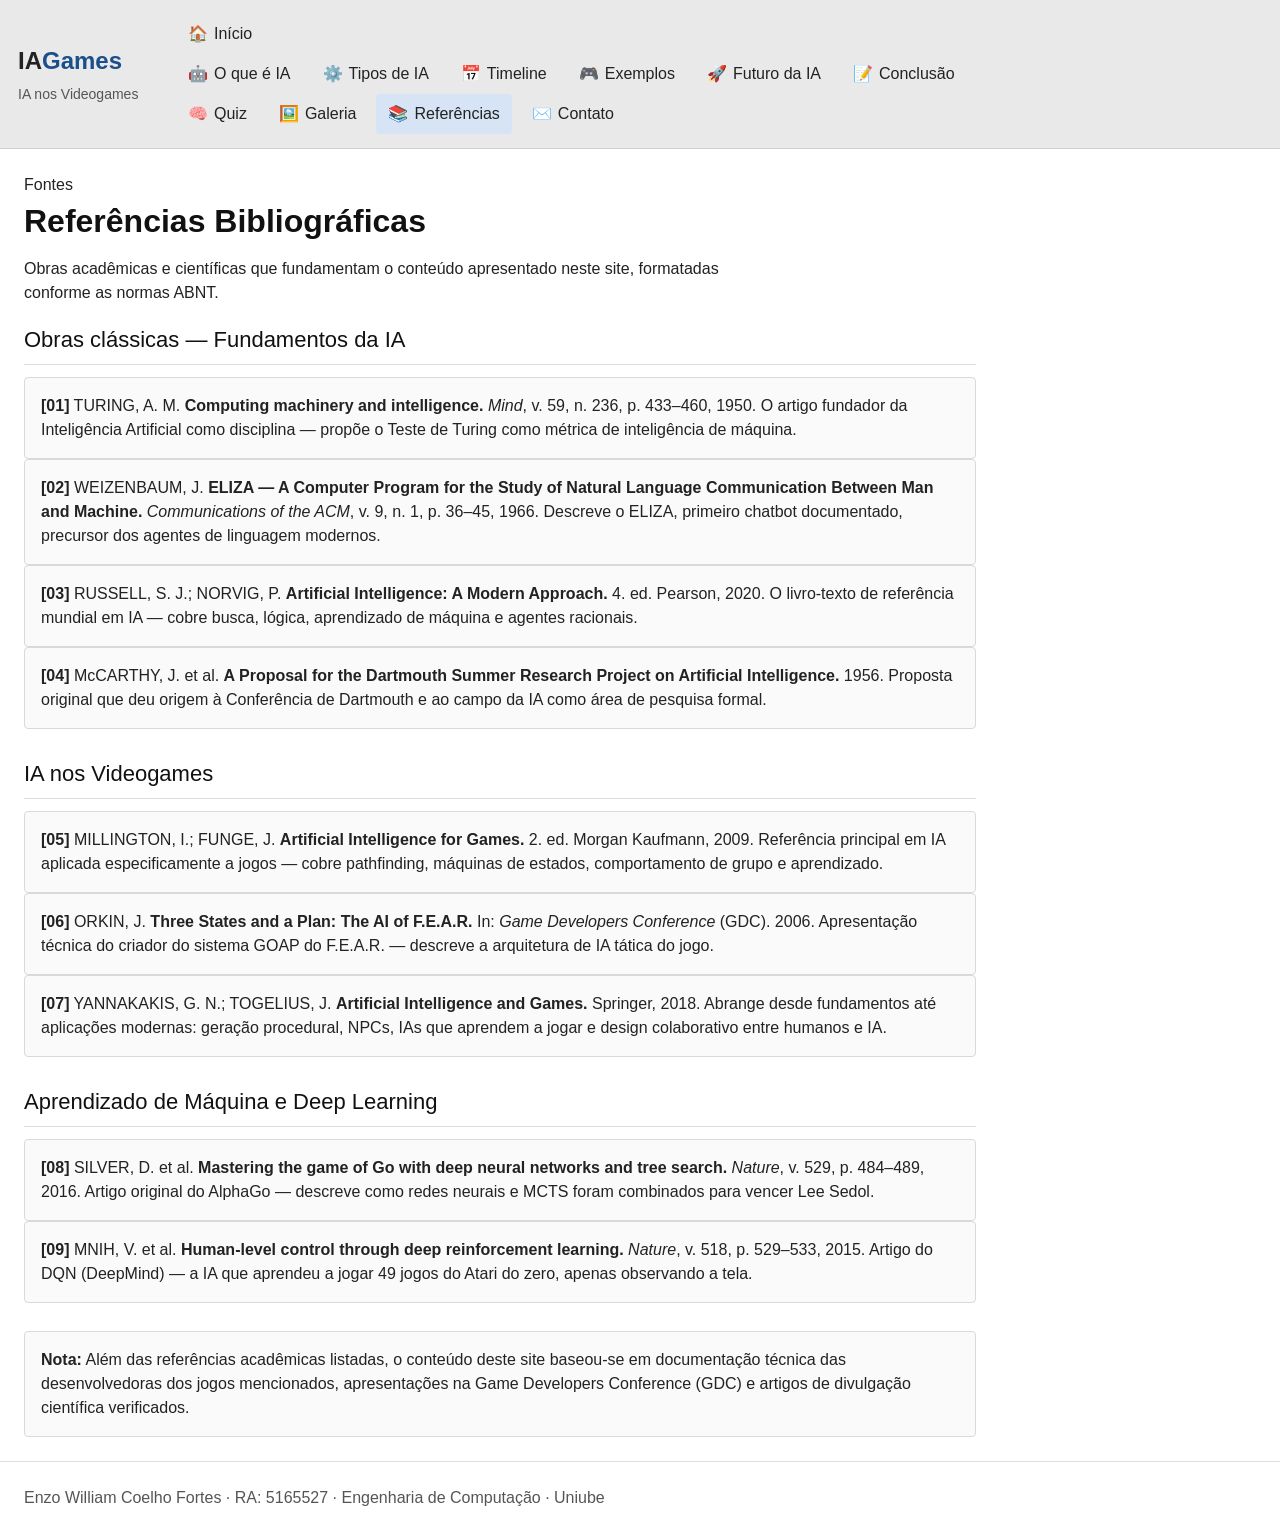
<file: paginas/referencias.html>
<!DOCTYPE html>
<html lang="pt-BR">
<head>
  <meta charset="UTF-8">
  <meta name="viewport" content="width=device-width, initial-scale=1.0">
  <title>Referências — IA Games</title>
  <link rel="stylesheet" href="../css/style.css">
</head>
<body>
<div class="shell">

  <aside class="sidebar" id="sidebar"></aside>
  <div class="sidebar-overlay" id="overlay"></div>

  <div class="main-content">
    <div class="topbar">
      <div class="topbar-logo">IA<span>Games</span></div>
      <button class="hamburger" id="hamburger" aria-label="Menu">☰</button>
    </div>

    <main class="page fade-up">
      <div class="page-eyebrow">Fontes</div>
      <h1 class="page-title"><span class="hl">Referências</span> Bibliográficas</h1>
      <p class="page-lead">
        Obras acadêmicas e científicas que fundamentam o conteúdo apresentado neste site,
        formatadas conforme as normas ABNT.
      </p>

      <div class="section">
        <div class="section-title">Obras clássicas — Fundamentos da IA</div>
        <div class="ref-list">
          <div class="ref-item">
            <span class="ref-num">[01]</span>
            <span>TURING, A. M. <strong>Computing machinery and intelligence.</strong> <em>Mind</em>, v. 59, n. 236, p. 433–460, 1950. O artigo fundador da Inteligência Artificial como disciplina — propõe o Teste de Turing como métrica de inteligência de máquina.</span>
          </div>
          <div class="ref-item">
            <span class="ref-num">[02]</span>
            <span>WEIZENBAUM, J. <strong>ELIZA — A Computer Program for the Study of Natural Language Communication Between Man and Machine.</strong> <em>Communications of the ACM</em>, v. 9, n. 1, p. 36–45, 1966. Descreve o ELIZA, primeiro chatbot documentado, precursor dos agentes de linguagem modernos.</span>
          </div>
          <div class="ref-item">
            <span class="ref-num">[03]</span>
            <span>RUSSELL, S. J.; NORVIG, P. <strong>Artificial Intelligence: A Modern Approach.</strong> 4. ed. Pearson, 2020. O livro-texto de referência mundial em IA — cobre busca, lógica, aprendizado de máquina e agentes racionais.</span>
          </div>
          <div class="ref-item">
            <span class="ref-num">[04]</span>
            <span>McCARTHY, J. et al. <strong>A Proposal for the Dartmouth Summer Research Project on Artificial Intelligence.</strong> 1956. Proposta original que deu origem à Conferência de Dartmouth e ao campo da IA como área de pesquisa formal.</span>
          </div>
        </div>
      </div>

      <div class="section">
        <div class="section-title">IA nos Videogames</div>
        <div class="ref-list">
          <div class="ref-item">
            <span class="ref-num">[05]</span>
            <span>MILLINGTON, I.; FUNGE, J. <strong>Artificial Intelligence for Games.</strong> 2. ed. Morgan Kaufmann, 2009. Referência principal em IA aplicada especificamente a jogos — cobre pathfinding, máquinas de estados, comportamento de grupo e aprendizado.</span>
          </div>
          <div class="ref-item">
            <span class="ref-num">[06]</span>
            <span>ORKIN, J. <strong>Three States and a Plan: The AI of F.E.A.R.</strong> In: <em>Game Developers Conference</em> (GDC). 2006. Apresentação técnica do criador do sistema GOAP do F.E.A.R. — descreve a arquitetura de IA tática do jogo.</span>
          </div>
          <div class="ref-item">
            <span class="ref-num">[07]</span>
            <span>YANNAKAKIS, G. N.; TOGELIUS, J. <strong>Artificial Intelligence and Games.</strong> Springer, 2018. Abrange desde fundamentos até aplicações modernas: geração procedural, NPCs, IAs que aprendem a jogar e design colaborativo entre humanos e IA.</span>
          </div>
        </div>
      </div>

      <div class="section">
        <div class="section-title">Aprendizado de Máquina e Deep Learning</div>
        <div class="ref-list">
          <div class="ref-item">
            <span class="ref-num">[08]</span>
            <span>SILVER, D. et al. <strong>Mastering the game of Go with deep neural networks and tree search.</strong> <em>Nature</em>, v. 529, p. 484–489, 2016. Artigo original do AlphaGo — descreve como redes neurais e MCTS foram combinados para vencer Lee Sedol.</span>
          </div>
          <div class="ref-item">
            <span class="ref-num">[09]</span>
            <span>MNIH, V. et al. <strong>Human-level control through deep reinforcement learning.</strong> <em>Nature</em>, v. 518, p. 529–533, 2015. Artigo do DQN (DeepMind) — a IA que aprendeu a jogar 49 jogos do Atari do zero, apenas observando a tela.</span>
          </div>
        </div>
      </div>

      <div class="callout">
        <strong>Nota:</strong> Além das referências acadêmicas listadas, o conteúdo deste site baseou-se em
        documentação técnica das desenvolvedoras dos jogos mencionados, apresentações na Game Developers Conference (GDC)
        e artigos de divulgação científica verificados.
      </div>

    </main>

    <footer class="page-footer">
      <p>Enzo William Coelho Fortes · RA: 5165527 · Engenharia de Computação · Uniube</p>
    </footer>
  </div>
</div>

<script src="../js/sidebar.js"></script>
<script>injectSidebar('referencias');</script>
</body>
</html>
</file>
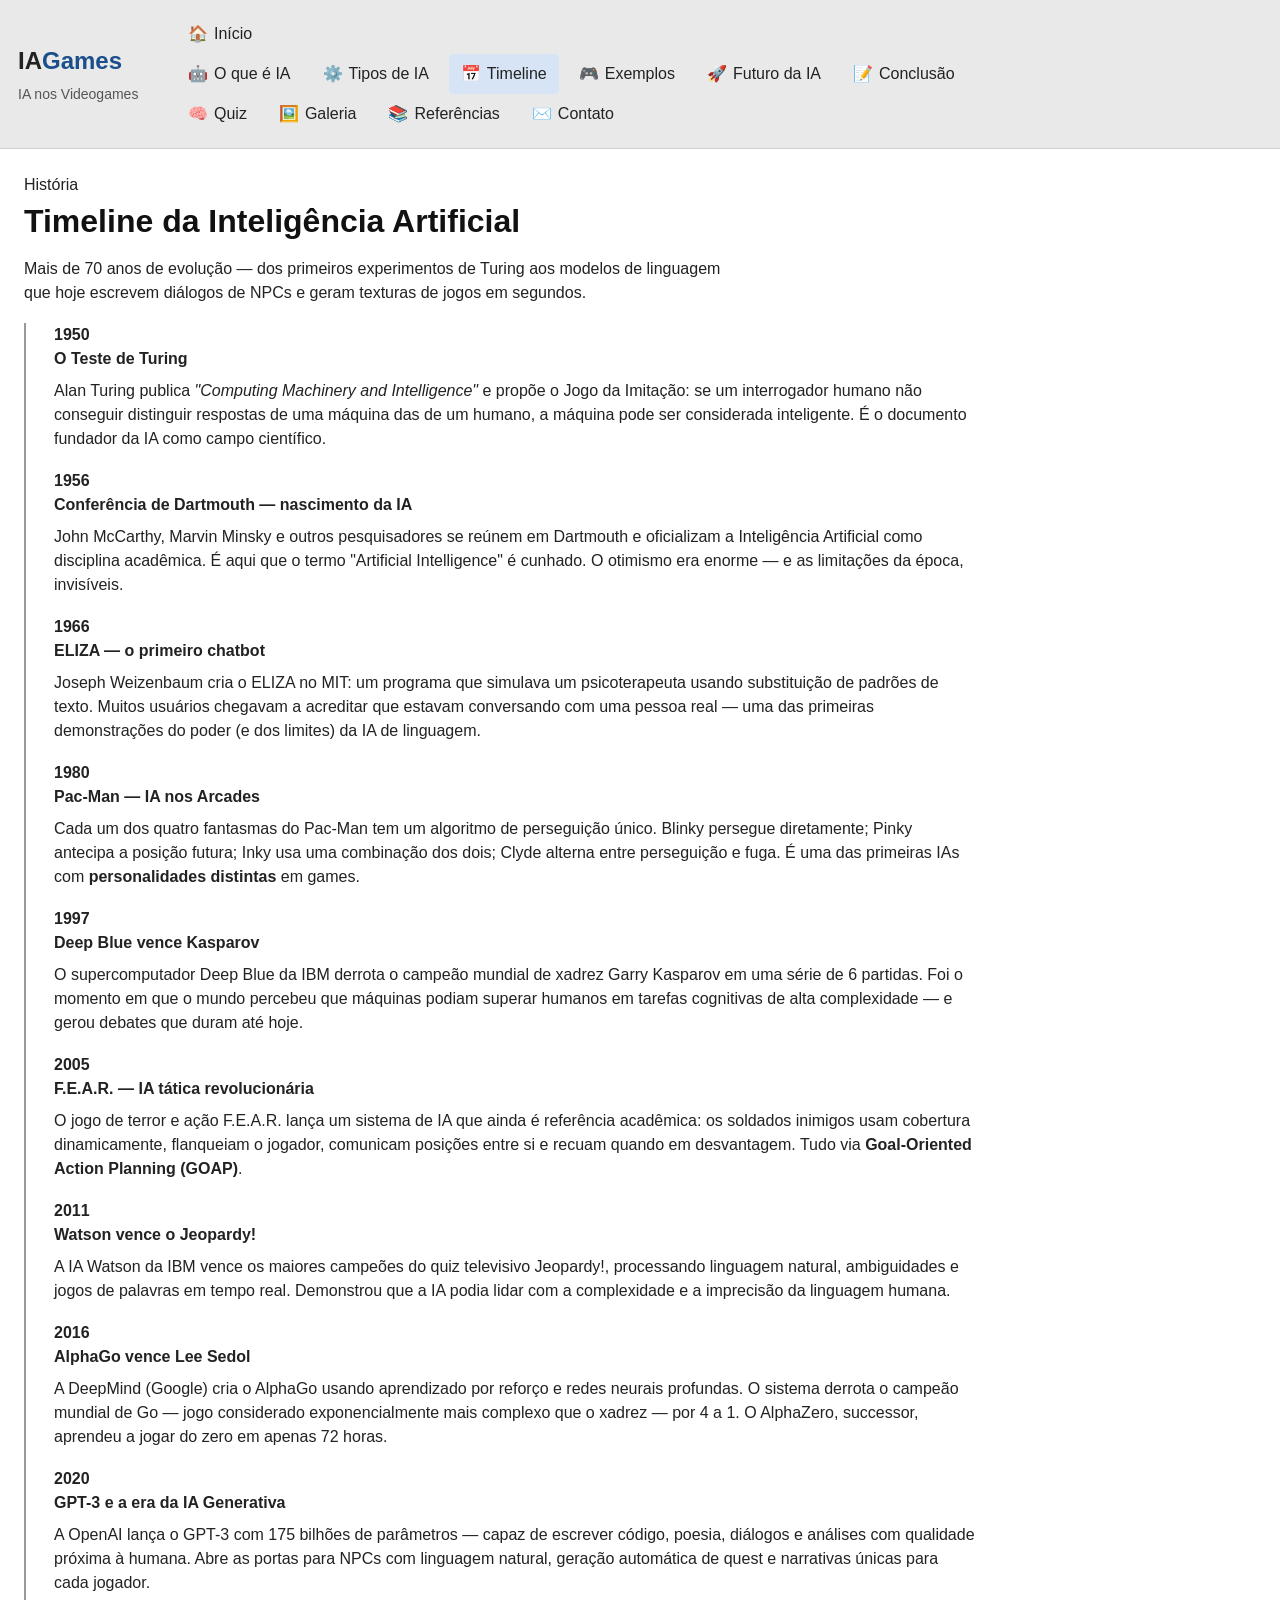
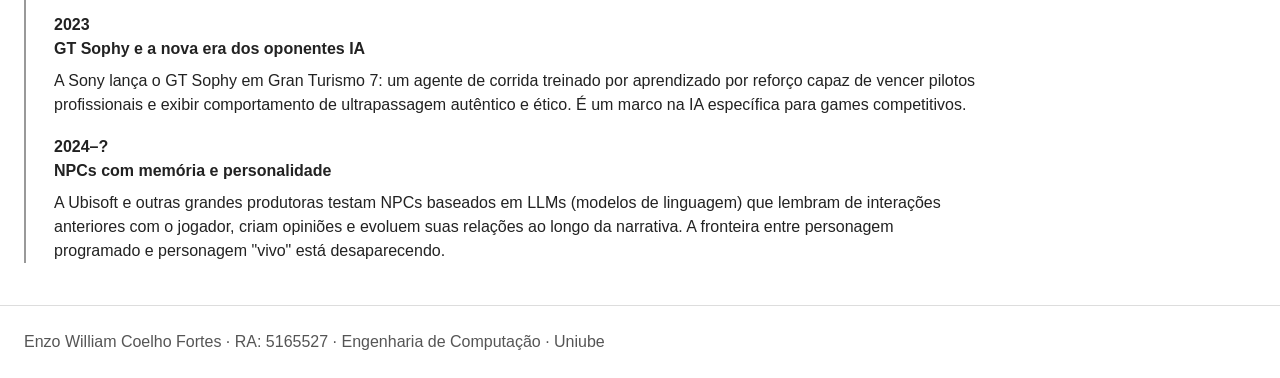
<file: paginas/timeline.html>
<!DOCTYPE html>
<html lang="pt-BR">
<head>
  <meta charset="UTF-8">
  <meta name="viewport" content="width=device-width, initial-scale=1.0">
  <title>Timeline — IA Games</title>
  <link rel="stylesheet" href="../css/style.css">
</head>
<body>
<div class="shell">

  <aside class="sidebar" id="sidebar"></aside>
  <div class="sidebar-overlay" id="overlay"></div>

  <div class="main-content">
    <div class="topbar">
      <div class="topbar-logo">IA<span>Games</span></div>
      <button class="hamburger" id="hamburger" aria-label="Menu">☰</button>
    </div>

    <main class="page fade-up">
      <div class="page-eyebrow">História</div>
      <h1 class="page-title">Timeline da <span class="hl">Inteligência Artificial</span></h1>
      <p class="page-lead">
        Mais de 70 anos de evolução — dos primeiros experimentos de Turing aos modelos de linguagem que hoje
        escrevem diálogos de NPCs e geram texturas de jogos em segundos.
      </p>

      <div class="timeline">

        <div class="timeline-item">
          <div class="timeline-year">1950</div>
          <div class="timeline-heading">O Teste de Turing</div>
          <div class="timeline-body">
            Alan Turing publica <em>"Computing Machinery and Intelligence"</em> e propõe o Jogo da Imitação:
            se um interrogador humano não conseguir distinguir respostas de uma máquina das de um humano, a máquina
            pode ser considerada inteligente. É o documento fundador da IA como campo científico.
          </div>
        </div>

        <div class="timeline-item">
          <div class="timeline-year">1956</div>
          <div class="timeline-heading">Conferência de Dartmouth — nascimento da IA</div>
          <div class="timeline-body">
            John McCarthy, Marvin Minsky e outros pesquisadores se reúnem em Dartmouth e oficializam
            a Inteligência Artificial como disciplina acadêmica. É aqui que o termo "Artificial Intelligence"
            é cunhado. O otimismo era enorme — e as limitações da época, invisíveis.
          </div>
        </div>

        <div class="timeline-item">
          <div class="timeline-year">1966</div>
          <div class="timeline-heading">ELIZA — o primeiro chatbot</div>
          <div class="timeline-body">
            Joseph Weizenbaum cria o ELIZA no MIT: um programa que simulava um psicoterapeuta usando
            substituição de padrões de texto. Muitos usuários chegavam a acreditar que estavam conversando
            com uma pessoa real — uma das primeiras demonstrações do poder (e dos limites) da IA de linguagem.
          </div>
        </div>

        <div class="timeline-item">
          <div class="timeline-year">1980</div>
          <div class="timeline-heading">Pac-Man — IA nos Arcades</div>
          <div class="timeline-body">
            Cada um dos quatro fantasmas do Pac-Man tem um algoritmo de perseguição único.
            Blinky persegue diretamente; Pinky antecipa a posição futura; Inky usa uma combinação dos dois;
            Clyde alterna entre perseguição e fuga. É uma das primeiras IAs com <strong>personalidades distintas</strong> em games.
          </div>
        </div>

        <div class="timeline-item">
          <div class="timeline-year">1997</div>
          <div class="timeline-heading">Deep Blue vence Kasparov</div>
          <div class="timeline-body">
            O supercomputador Deep Blue da IBM derrota o campeão mundial de xadrez Garry Kasparov em uma série
            de 6 partidas. Foi o momento em que o mundo percebeu que máquinas podiam superar humanos em tarefas
            cognitivas de alta complexidade — e gerou debates que duram até hoje.
          </div>
        </div>

        <div class="timeline-item">
          <div class="timeline-year">2005</div>
          <div class="timeline-heading">F.E.A.R. — IA tática revolucionária</div>
          <div class="timeline-body">
            O jogo de terror e ação F.E.A.R. lança um sistema de IA que ainda é referência acadêmica:
            os soldados inimigos usam cobertura dinamicamente, flanqueiam o jogador, comunicam posições entre si
            e recuam quando em desvantagem. Tudo via <strong>Goal-Oriented Action Planning (GOAP)</strong>.
          </div>
        </div>

        <div class="timeline-item">
          <div class="timeline-year">2011</div>
          <div class="timeline-heading">Watson vence o Jeopardy!</div>
          <div class="timeline-body">
            A IA Watson da IBM vence os maiores campeões do quiz televisivo Jeopardy!,
            processando linguagem natural, ambiguidades e jogos de palavras em tempo real.
            Demonstrou que a IA podia lidar com a complexidade e a imprecisão da linguagem humana.
          </div>
        </div>

        <div class="timeline-item">
          <div class="timeline-year">2016</div>
          <div class="timeline-heading">AlphaGo vence Lee Sedol</div>
          <div class="timeline-body">
            A DeepMind (Google) cria o AlphaGo usando aprendizado por reforço e redes neurais profundas.
            O sistema derrota o campeão mundial de Go — jogo considerado exponencialmente mais complexo que
            o xadrez — por 4 a 1. O AlphaZero, successor, aprendeu a jogar do zero em apenas 72 horas.
          </div>
        </div>

        <div class="timeline-item">
          <div class="timeline-year">2020</div>
          <div class="timeline-heading">GPT-3 e a era da IA Generativa</div>
          <div class="timeline-body">
            A OpenAI lança o GPT-3 com 175 bilhões de parâmetros — capaz de escrever código, poesia, diálogos
            e análises com qualidade próxima à humana. Abre as portas para NPCs com linguagem natural,
            geração automática de quest e narrativas únicas para cada jogador.
          </div>
        </div>

        <div class="timeline-item">
          <div class="timeline-year">2023</div>
          <div class="timeline-heading">GT Sophy e a nova era dos oponentes IA</div>
          <div class="timeline-body">
            A Sony lança o GT Sophy em Gran Turismo 7: um agente de corrida treinado por aprendizado por reforço
            capaz de vencer pilotos profissionais e exibir comportamento de ultrapassagem autêntico e ético.
            É um marco na IA específica para games competitivos.
          </div>
        </div>

        <div class="timeline-item" style="--neon-blue: #00FF88;">
          <div class="timeline-year" style="color: var(--neon-green);">2024–?</div>
          <div class="timeline-heading">NPCs com memória e personalidade</div>
          <div class="timeline-body">
            A Ubisoft e outras grandes produtoras testam NPCs baseados em LLMs (modelos de linguagem) que
            lembram de interações anteriores com o jogador, criam opiniões e evoluem suas relações ao longo da
            narrativa. A fronteira entre personagem programado e personagem "vivo" está desaparecendo.
          </div>
        </div>

      </div>

    </main>

    <footer class="page-footer">
      <p>Enzo William Coelho Fortes · RA: 5165527 · Engenharia de Computação · Uniube</p>
    </footer>
  </div>
</div>

<script src="../js/sidebar.js"></script>
<script>injectSidebar('timeline');</script>
</body>
</html>
</file>
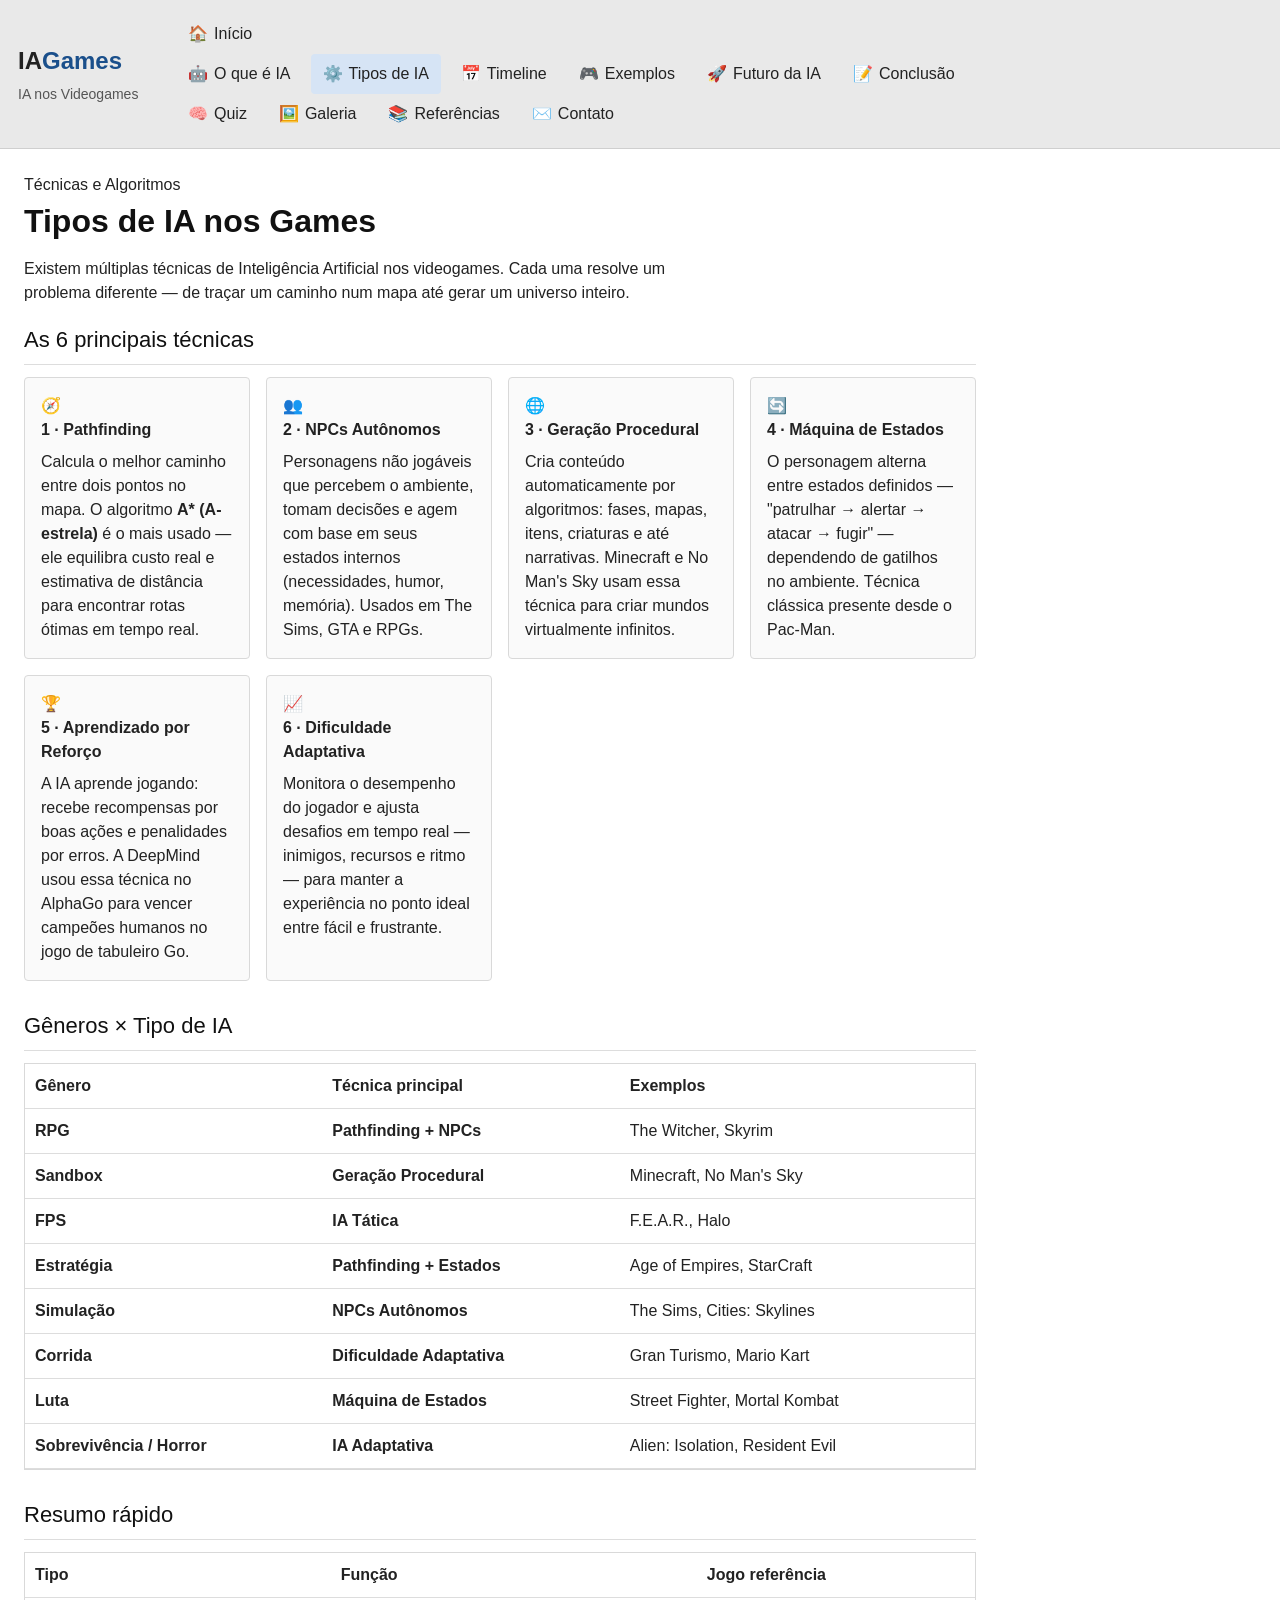
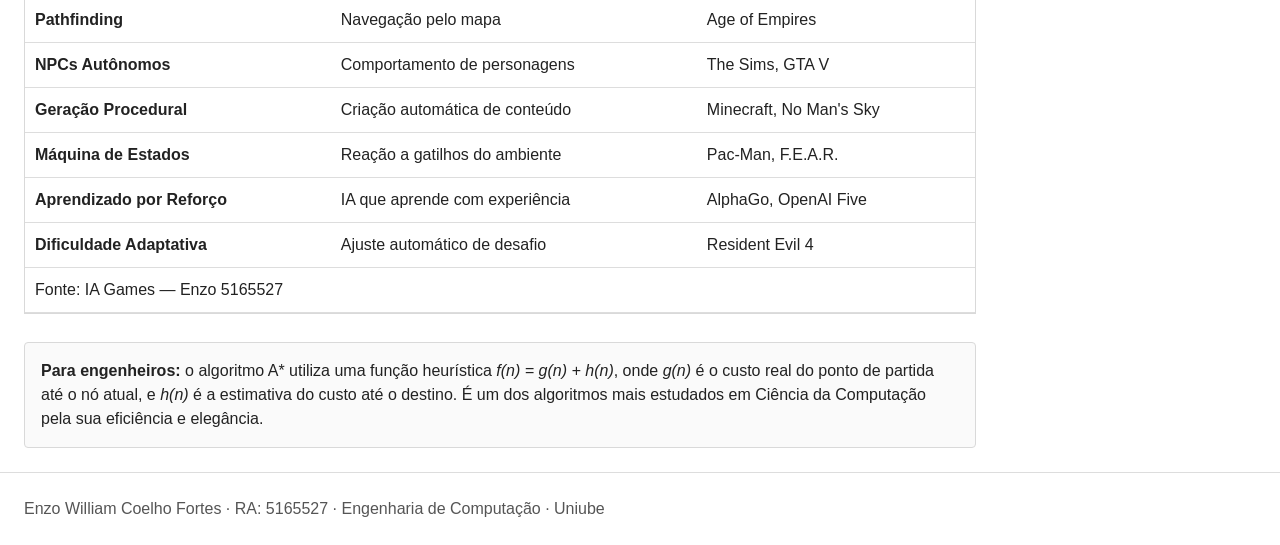
<file: paginas/tipos.html>
<!DOCTYPE html>
<html lang="pt-BR">
<head>
  <meta charset="UTF-8">
  <meta name="viewport" content="width=device-width, initial-scale=1.0">
  <title>Tipos de IA — IA Games</title>
  <link rel="stylesheet" href="../css/style.css">
</head>
<body>
<div class="shell">

  <aside class="sidebar" id="sidebar"></aside>
  <div class="sidebar-overlay" id="overlay"></div>

  <div class="main-content">
    <div class="topbar">
      <div class="topbar-logo">IA<span>Games</span></div>
      <button class="hamburger" id="hamburger" aria-label="Menu">☰</button>
    </div>

    <main class="page fade-up">
      <div class="page-eyebrow">Técnicas e Algoritmos</div>
      <h1 class="page-title">Tipos de <span class="hl">IA nos Games</span></h1>
      <p class="page-lead">
        Existem múltiplas técnicas de Inteligência Artificial nos videogames. Cada uma resolve um problema diferente —
        de traçar um caminho num mapa até gerar um universo inteiro.
      </p>

      <div class="section">
        <div class="section-title">As 6 principais técnicas</div>
        <div class="cards-grid">
          <div class="card">
            <span class="card-icon">🧭</span>
            <div class="card-title">1 · Pathfinding</div>
            <div class="card-body">
              Calcula o melhor caminho entre dois pontos no mapa. O algoritmo <strong>A* (A-estrela)</strong> é o mais usado
              — ele equilibra custo real e estimativa de distância para encontrar rotas ótimas em tempo real.
            </div>
          </div>
          <div class="card">
            <span class="card-icon">👥</span>
            <div class="card-title">2 · NPCs Autônomos</div>
            <div class="card-body">
              Personagens não jogáveis que percebem o ambiente, tomam decisões e agem com base em seus estados internos
              (necessidades, humor, memória). Usados em The Sims, GTA e RPGs.
            </div>
          </div>
          <div class="card">
            <span class="card-icon">🌐</span>
            <div class="card-title">3 · Geração Procedural</div>
            <div class="card-body">
              Cria conteúdo automaticamente por algoritmos: fases, mapas, itens, criaturas e até narrativas.
              Minecraft e No Man's Sky usam essa técnica para criar mundos virtualmente infinitos.
            </div>
          </div>
          <div class="card">
            <span class="card-icon">🔄</span>
            <div class="card-title">4 · Máquina de Estados</div>
            <div class="card-body">
              O personagem alterna entre estados definidos — "patrulhar → alertar → atacar → fugir" —
              dependendo de gatilhos no ambiente. Técnica clássica presente desde o Pac-Man.
            </div>
          </div>
          <div class="card">
            <span class="card-icon">🏆</span>
            <div class="card-title">5 · Aprendizado por Reforço</div>
            <div class="card-body">
              A IA aprende jogando: recebe recompensas por boas ações e penalidades por erros.
              A DeepMind usou essa técnica no AlphaGo para vencer campeões humanos no jogo de tabuleiro Go.
            </div>
          </div>
          <div class="card">
            <span class="card-icon">📈</span>
            <div class="card-title">6 · Dificuldade Adaptativa</div>
            <div class="card-body">
              Monitora o desempenho do jogador e ajusta desafios em tempo real — inimigos, recursos e ritmo —
              para manter a experiência no ponto ideal entre fácil e frustrante.
            </div>
          </div>
        </div>
      </div>

      <div class="section">
        <div class="section-title">Gêneros × Tipo de IA</div>
        <div class="table-wrap">
          <table>
            <thead>
              <tr>
                <th>Gênero</th>
                <th>Técnica principal</th>
                <th>Exemplos</th>
              </tr>
            </thead>
            <tbody>
              <tr>
                <td><strong>RPG</strong></td>
                <td><span class="badge badge-blue">Pathfinding + NPCs</span></td>
                <td>The Witcher, Skyrim</td>
              </tr>
              <tr>
                <td><strong>Sandbox</strong></td>
                <td><span class="badge badge-green">Geração Procedural</span></td>
                <td>Minecraft, No Man's Sky</td>
              </tr>
              <tr>
                <td><strong>FPS</strong></td>
                <td><span class="badge badge-purple">IA Tática</span></td>
                <td>F.E.A.R., Halo</td>
              </tr>
              <tr>
                <td><strong>Estratégia</strong></td>
                <td><span class="badge badge-blue">Pathfinding + Estados</span></td>
                <td>Age of Empires, StarCraft</td>
              </tr>
              <tr>
                <td><strong>Simulação</strong></td>
                <td><span class="badge badge-green">NPCs Autônomos</span></td>
                <td>The Sims, Cities: Skylines</td>
              </tr>
              <tr>
                <td><strong>Corrida</strong></td>
                <td><span class="badge badge-purple">Dificuldade Adaptativa</span></td>
                <td>Gran Turismo, Mario Kart</td>
              </tr>
              <tr>
                <td><strong>Luta</strong></td>
                <td><span class="badge badge-blue">Máquina de Estados</span></td>
                <td>Street Fighter, Mortal Kombat</td>
              </tr>
              <tr>
                <td><strong>Sobrevivência / Horror</strong></td>
                <td><span class="badge badge-red">IA Adaptativa</span></td>
                <td>Alien: Isolation, Resident Evil</td>
              </tr>
            </tbody>
          </table>
        </div>
      </div>

      <div class="section">
        <div class="section-title">Resumo rápido</div>
        <div class="table-wrap">
          <table>
            <thead>
              <tr>
                <th>Tipo</th>
                <th>Função</th>
                <th>Jogo referência</th>
              </tr>
            </thead>
            <tbody>
              <tr><td><strong>Pathfinding</strong></td><td>Navegação pelo mapa</td><td>Age of Empires</td></tr>
              <tr><td><strong>NPCs Autônomos</strong></td><td>Comportamento de personagens</td><td>The Sims, GTA V</td></tr>
              <tr><td><strong>Geração Procedural</strong></td><td>Criação automática de conteúdo</td><td>Minecraft, No Man's Sky</td></tr>
              <tr><td><strong>Máquina de Estados</strong></td><td>Reação a gatilhos do ambiente</td><td>Pac-Man, F.E.A.R.</td></tr>
              <tr><td><strong>Aprendizado por Reforço</strong></td><td>IA que aprende com experiência</td><td>AlphaGo, OpenAI Five</td></tr>
              <tr><td><strong>Dificuldade Adaptativa</strong></td><td>Ajuste automático de desafio</td><td>Resident Evil 4</td></tr>
              <tfoot>
              <tr><td colspan="3">Fonte: IA Games — Enzo 5165527</td></tr>
              </tfoot>
            </tbody>
          </table>
        </div>
      </div>

      <div class="callout">
        <strong>Para engenheiros:</strong> o algoritmo A* utiliza uma função heurística <em>f(n) = g(n) + h(n)</em>,
        onde <em>g(n)</em> é o custo real do ponto de partida até o nó atual, e <em>h(n)</em> é a estimativa do custo
        até o destino. É um dos algoritmos mais estudados em Ciência da Computação pela sua eficiência e elegância.
      </div>
    </main>

    <footer class="page-footer">
      <p>Enzo William Coelho Fortes · RA: 5165527 · Engenharia de Computação · Uniube</p>
    </footer>
  </div>
</div>

<script src="../js/sidebar.js"></script>
<script>injectSidebar('tipos');</script>
</body>
</html>
</file>
<file: css/style.css>
/* Estilo simples para trabalho básico de CSS */

* {
  box-sizing: border-box;
  margin: 0;
  padding: 0;
}

body {
  font-family: Arial, Helvetica, sans-serif;
  background: #f4f4f4;
  color: #222;
  line-height: 1.5;
}

a {
  color: #1a4f8b;
}

img {
  max-width: 100%;
  display: block;
}

.shell {
  display: flex;
  flex-direction: column;
  min-height: 100vh;
}

.sidebar {
  width: 100%;
  background: #e9e9e9;
  border-bottom: 1px solid #cfcfcf;
  padding: 14px 18px;
  display: flex;
  align-items: center;
  gap: 18px;
  flex-wrap: wrap;
}

.sidebar-logo {
  margin: 0;
  padding: 0;
  border: 0;
  min-width: 140px;
}

.logo-title {
  font-size: 24px;
  font-weight: bold;
}

.logo-title span {
  color: #1a4f8b;
}

.logo-sub {
  font-size: 14px;
  color: #555;
  margin-top: 5px;
}

.sidebar nav {
  flex: 1;
}

.nav-section {
  margin-bottom: 0;
  display: flex;
  align-items: center;
  gap: 8px;
  flex-wrap: wrap;
}

.nav-label {
  display: none;
}

.nav-item {
  display: inline-flex;
  align-items: center;
  gap: 6px;
  padding: 8px 12px;
  margin-bottom: 0;
  text-decoration: none;
  color: #222;
  border-radius: 4px;
}

.nav-item:hover,
.nav-item.active {
  background: #d6e4f5;
}

.sidebar-footer {
  display: none;
}

.sidebar-footer img {
  width: 90px;
  margin-bottom: 10px;
}

.main-content {
  flex: 1;
  background: #fff;
}

.topbar {
  display: none;
  align-items: center;
  justify-content: space-between;
  padding: 12px 16px;
  background: #e9e9e9;
  border-bottom: 1px solid #cfcfcf;
}

.topbar-logo {
  font-size: 20px;
  font-weight: bold;
}

.topbar-logo span {
  color: #1a4f8b;
}

.hamburger {
  font-size: 22px;
  background: none;
  border: 1px solid #999;
  padding: 4px 10px;
  cursor: pointer;
}

.hero-section,
.page,
.page-footer {
  padding: 24px;
}

.hero-section {
  max-width: 1000px;
}

.hero-badge {
  display: inline-block;
  background: #dce7f5;
  padding: 6px 10px;
  border-radius: 4px;
  font-size: 14px;
  margin-bottom: 16px;
}

.hero-headline,
.page-title,
.section-title {
  margin-bottom: 12px;
  color: #111;
}

.hero-headline {
  font-size: 38px;
  line-height: 1.1;
}

.hl-blue,
.hl-purple {
  color: #1a4f8b;
}

.hero-desc,
.page-lead {
  max-width: 700px;
  margin-bottom: 18px;
  font-size: 16px;
}

.hero-cta {
  display: flex;
  gap: 10px;
  flex-wrap: wrap;
  margin-bottom: 20px;
}

.btn {
  display: inline-block;
  padding: 10px 16px;
  text-decoration: none;
  border: 1px solid #1a4f8b;
  border-radius: 4px;
}

.btn-primary {
  background: #1a4f8b;
  color: #fff;
}

.btn-outline {
  background: #fff;
  color: #1a4f8b;
}

.hero-img-wrap {
  margin-top: 20px;
  border: 1px solid #ccc;
}

.page {
  max-width: 1000px;
}

.stats-row,
.cards-grid,
.games-grid,
.gallery-grid,
.info-row {
  display: grid;
  gap: 16px;
  margin-bottom: 24px;
}

.stats-row {
  grid-template-columns: repeat(auto-fit, minmax(160px, 1fr));
}

.cards-grid {
  grid-template-columns: repeat(auto-fit, minmax(220px, 1fr));
}

.games-grid {
  grid-template-columns: repeat(auto-fit, minmax(240px, 1fr));
}

.gallery-grid {
  grid-template-columns: repeat(auto-fit, minmax(180px, 1fr));
}

.info-row {
  grid-template-columns: repeat(auto-fit, minmax(200px, 1fr));
}

.stat-card,
.card,
.game-card,
.info-card,
.quiz-question,
.contact-form,
.ref-item,
.callout {
  background: #fafafa;
  border: 1px solid #d9d9d9;
  padding: 16px;
  border-radius: 4px;
}

.card {
  text-decoration: none;
  color: inherit;
}

.card-icon,
.card-title,
.game-card-title,
.info-card-value,
.timeline-heading,
.quiz-q-text {
  font-weight: bold;
  margin-bottom: 8px;
}

.section {
  margin-bottom: 28px;
}

.section-title {
  font-size: 22px;
  border-bottom: 1px solid #ddd;
  padding-bottom: 8px;
}

.prose h2,
.timeline-year,
.badge,
.form-label,
.ref-num,
.quiz-q-num {
  font-weight: bold;
}

.prose h2,
.prose h3,
.prose p,
.prose ul,
.prose ol {
  margin-bottom: 12px;
}

.prose ul,
.prose ol {
  padding-left: 20px;
}

.table-wrap {
  overflow-x: auto;
  border: 1px solid #d9d9d9;
  margin-bottom: 24px;
}

table {
  width: 100%;
  border-collapse: collapse;
}

th,
td {
  padding: 10px;
  border-bottom: 1px solid #ddd;
  text-align: left;
}

.timeline {
  padding-left: 18px;
  border-left: 2px solid #999;
}

.timeline-item {
  margin-bottom: 18px;
  padding-left: 10px;
}

.quiz-options {
  display: flex;
  flex-direction: column;
  gap: 8px;
}

.quiz-option {
  padding: 10px;
  border: 1px solid #ccc;
  border-radius: 4px;
  background: #fff;
}

.quiz-footer {
  display: flex;
  justify-content: space-between;
  gap: 12px;
  flex-wrap: wrap;
  margin-top: 18px;
}

#quiz-result {
  display: none;
  margin-top: 18px;
  padding: 16px;
  border: 1px solid #ccc;
  background: #fafafa;
}

.gallery-item {
  border: 1px solid #ccc;
  border-radius: 4px;
  overflow: hidden;
  background: #fff;
}

.gallery-caption {
  padding: 8px;
  font-size: 14px;
}

.form-group {
  margin-bottom: 14px;
}

.form-input,
.form-textarea {
  width: 100%;
  padding: 10px;
  border: 1px solid #bbb;
  border-radius: 4px;
  font: inherit;
}

.form-textarea {
  min-height: 120px;
  resize: vertical;
}

.page-footer {
  border-top: 1px solid #ddd;
  color: #555;
  display: flex;
  justify-content: space-between;
  gap: 12px;
  flex-wrap: wrap;
}

.sidebar-overlay {
  display: none;
}

.fade-up {
  animation: none;
}

@media (max-width: 900px) {
  .shell {
    display: block;
  }

  .sidebar {
    position: static;
  }

  .topbar {
    display: none;
  }

  .page,
  .hero-section,
  .page-footer {
    padding: 16px;
  }
}

@media (max-width: 600px) {
  .hero-headline {
    font-size: 30px;
  }

  .stats-row {
    grid-template-columns: 1fr;
  }
}
</file>
